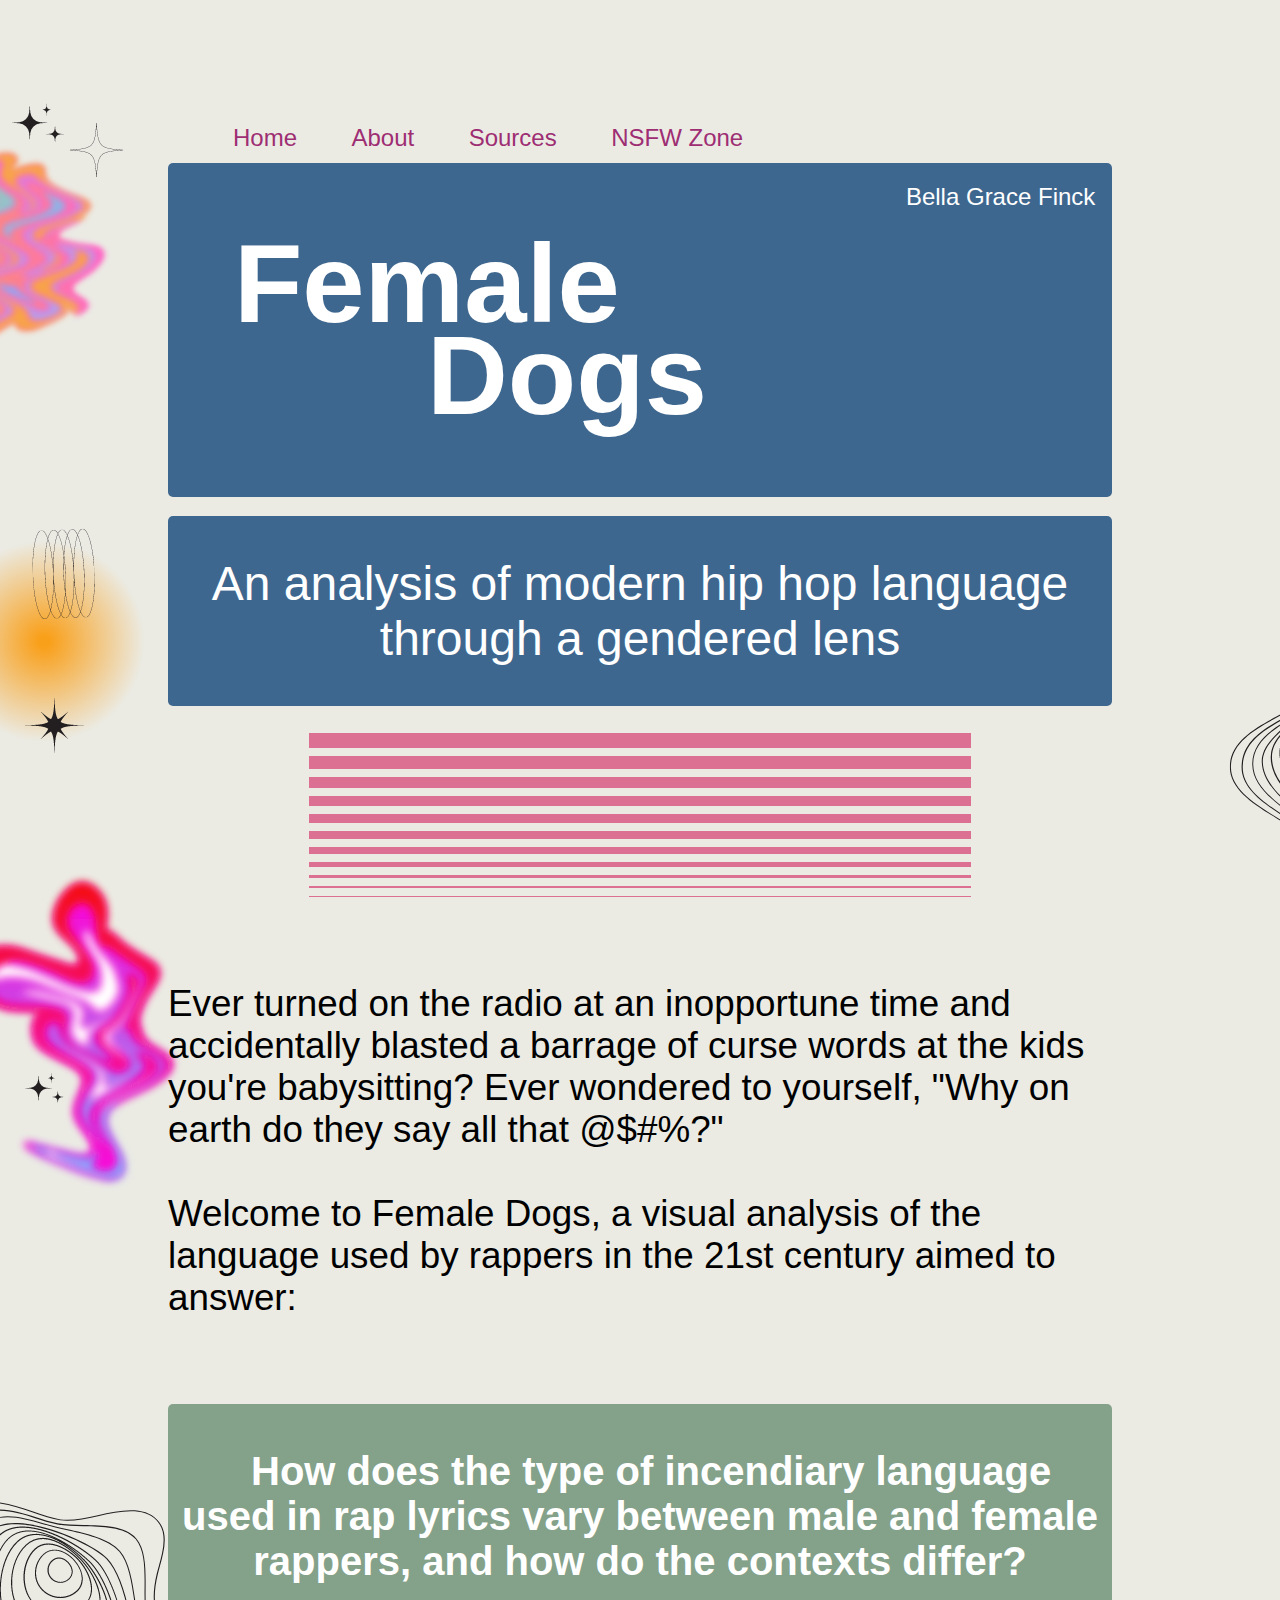
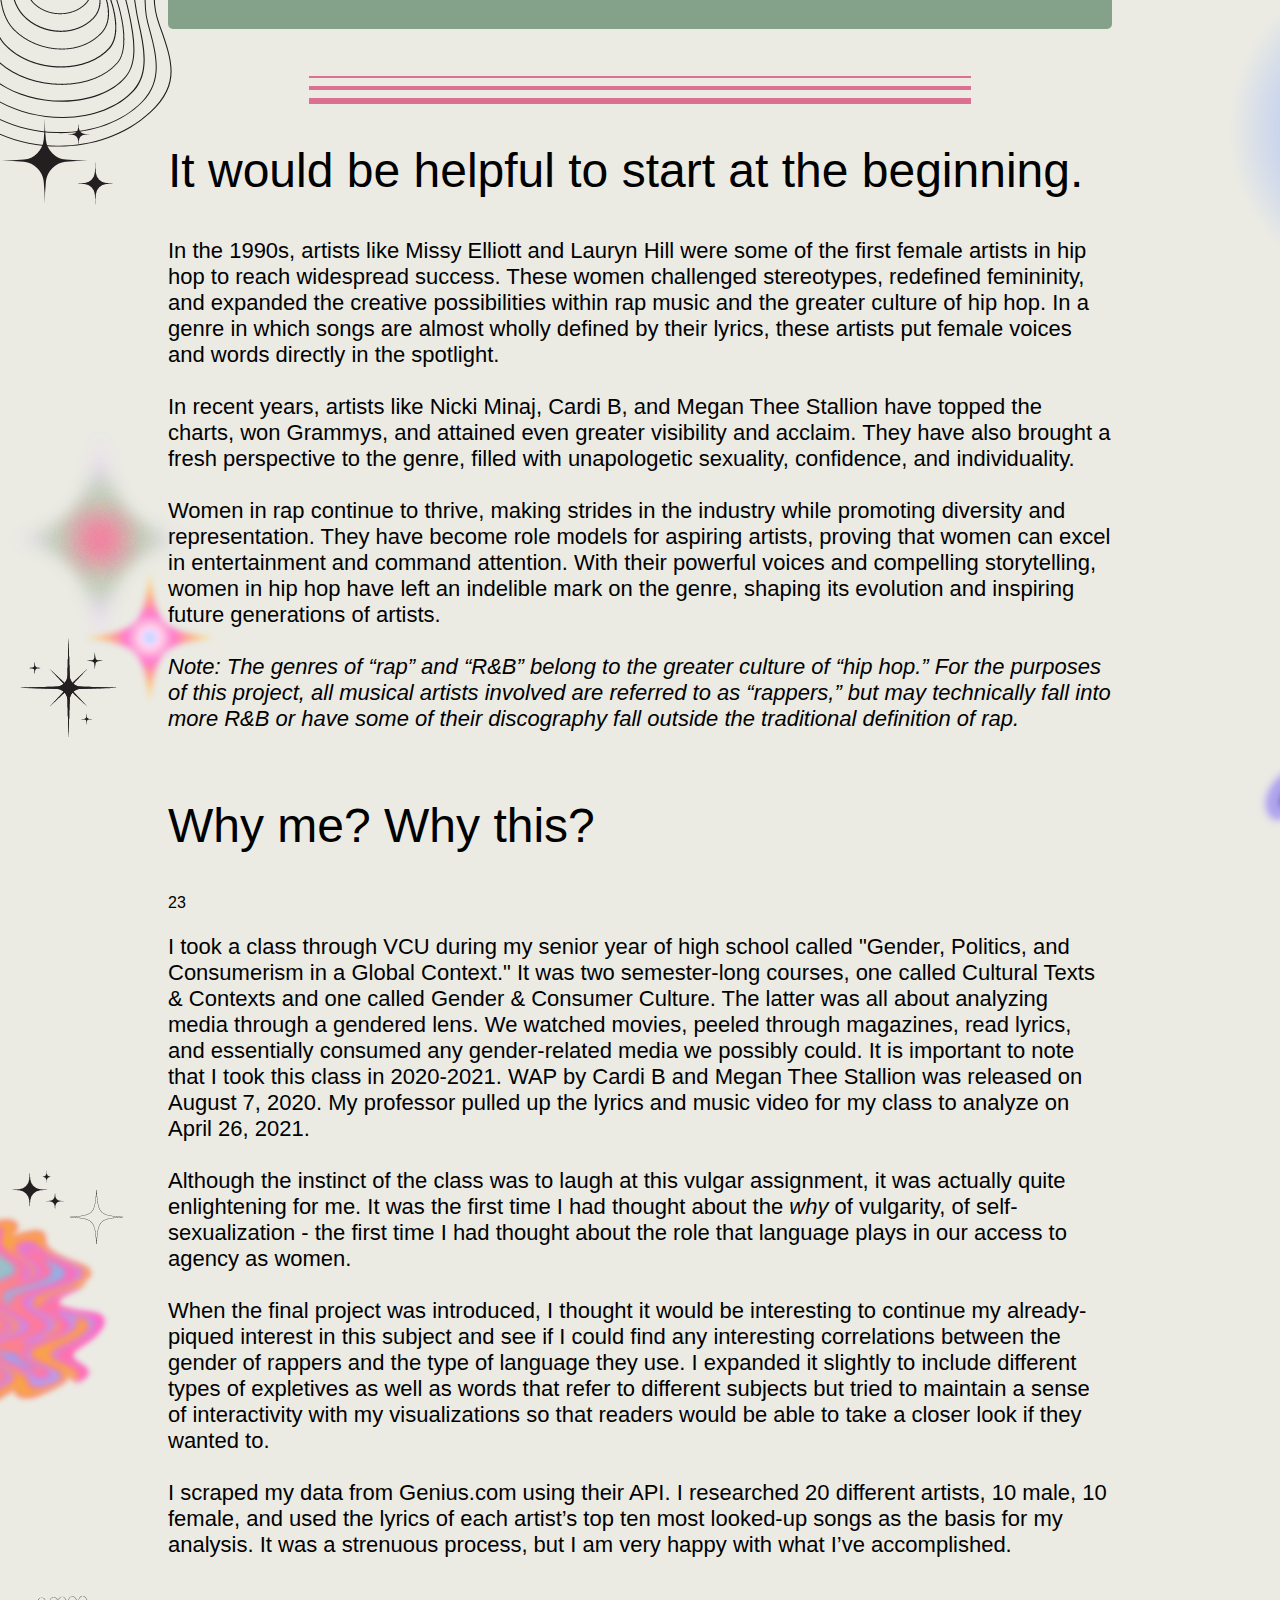
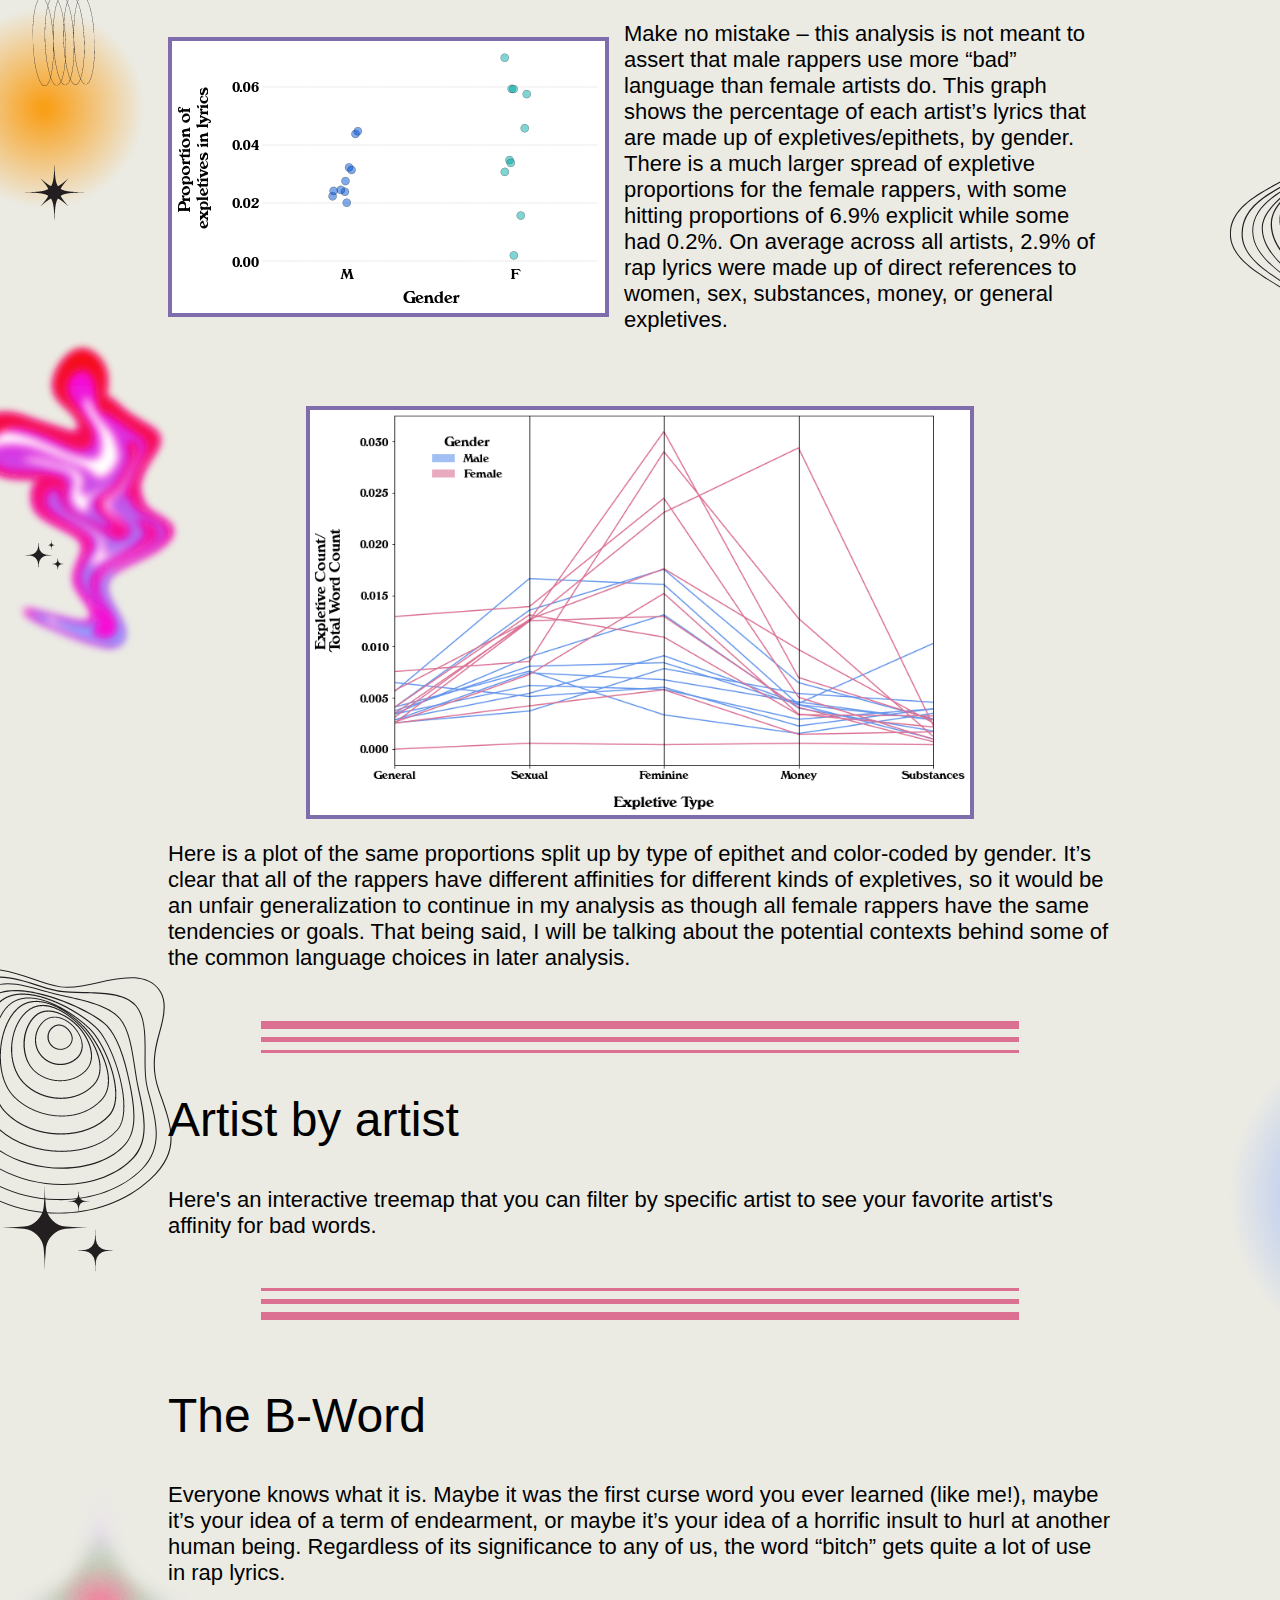
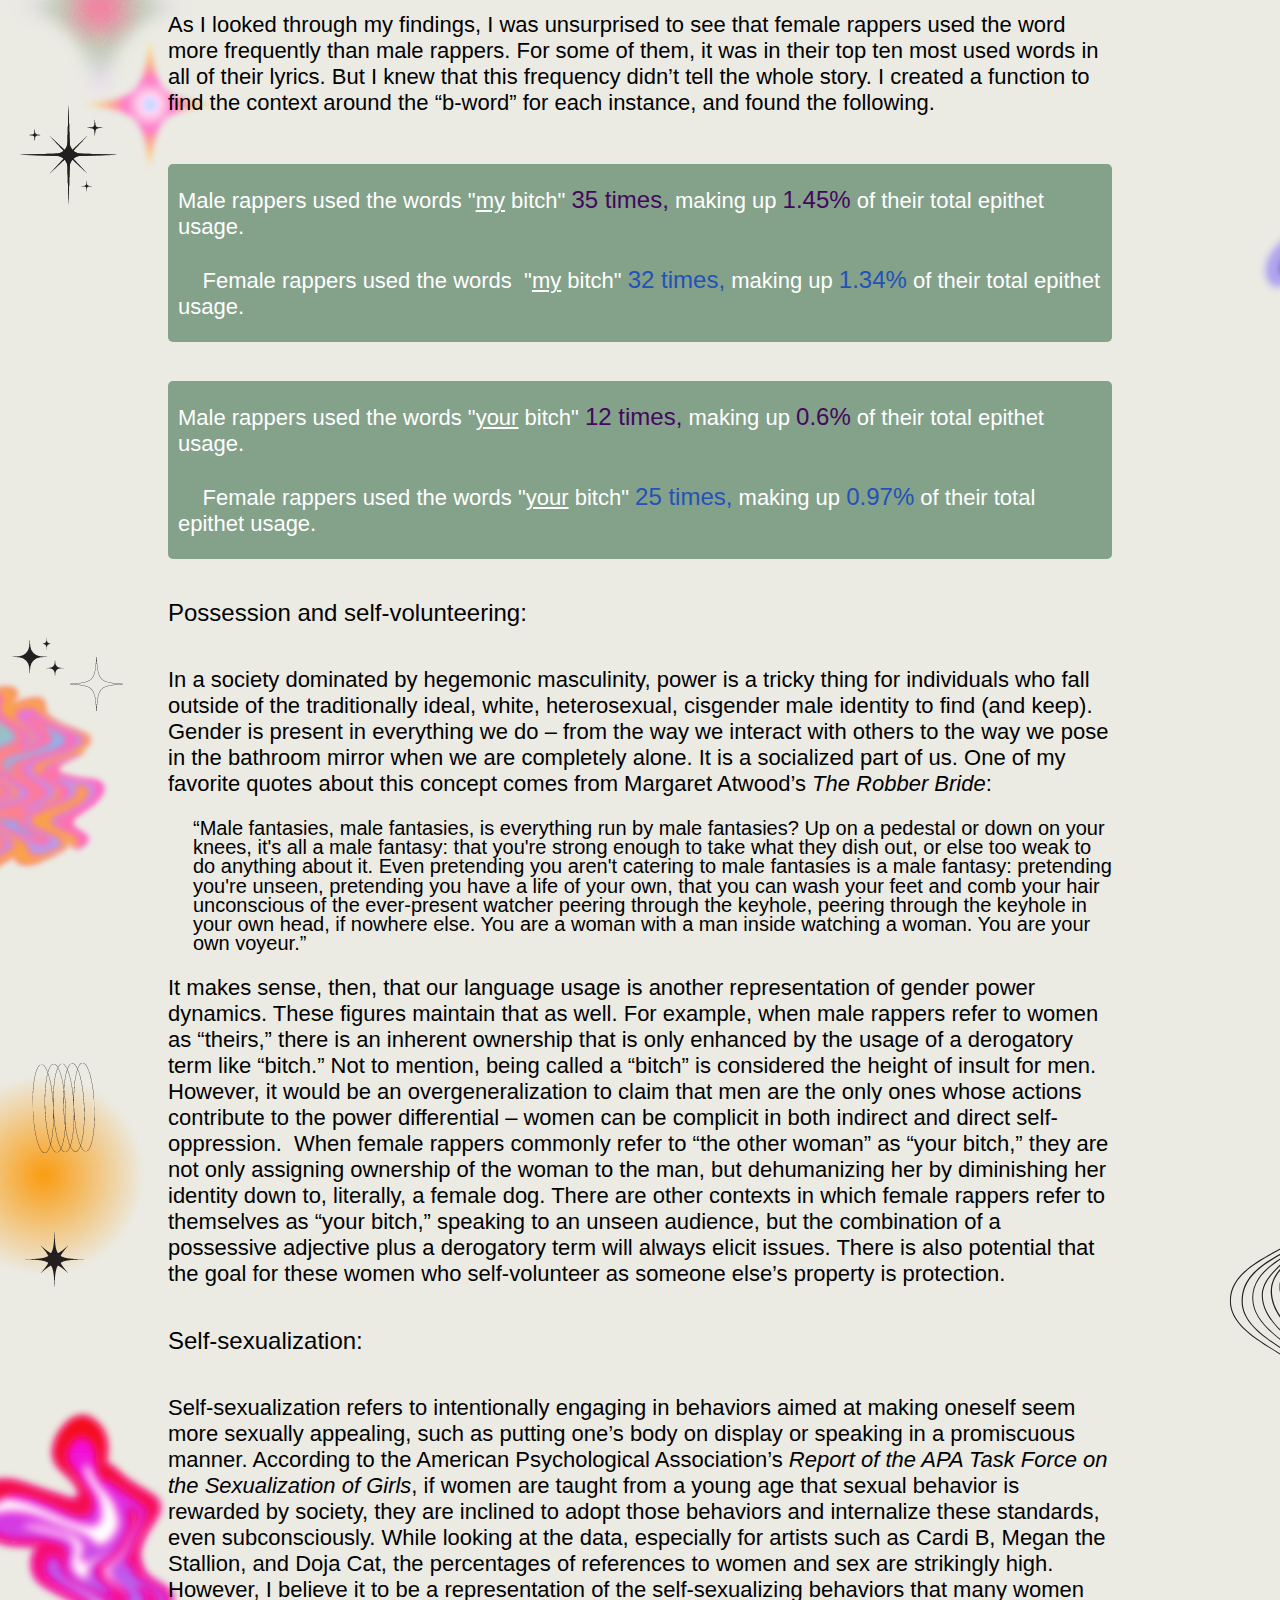
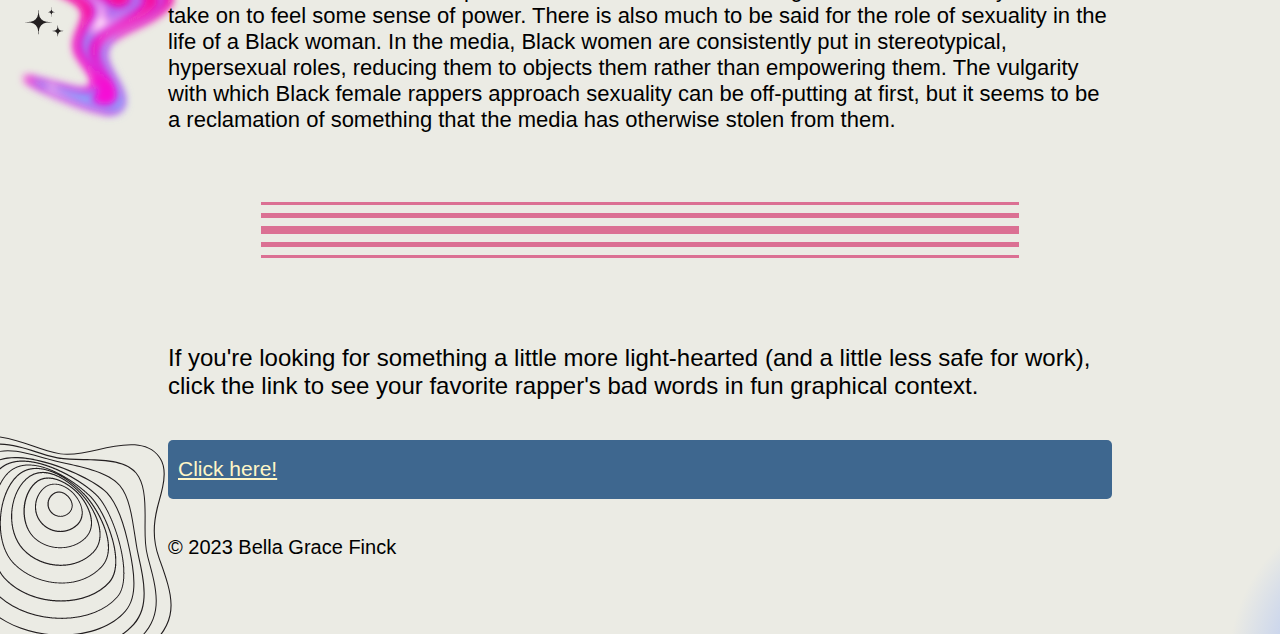
<file: female_dogs/index.html>
<!DOCTYPE html>
<html>

    <head>
        <title>Female Dogs</title>
        <link rel="stylesheet" href="css/final_style.css">
    </head>
	<body>
    <header>
      <nav>
      <ul>
      <li><a href="./index.html">Home</a></li>
      <li><a href="./about.html">About</a></li>
      <li><a href="./sources.html">Sources</a></li>
      <li><a href="./nsfw.html">NSFW Zone</a></li>
      </ul>
    </nav></header>
    
    <div class="title-box">
      <h1>Female 
        Dogs</h1>

      <h3> Bella Grace Finck </h3>
    </div>
<br>
    <div class="title-box">
      <h2>An analysis of modern hip hop language through a gendered lens</h2>
    </div>
	  <br>
	  <hr width = 70% size="15" color = PaleVioletRed noshade>
    <hr width = 70% size="13" color = PaleVioletRed noshade>
    <hr width = 70% size="11" color = PaleVioletRed noshade>
    <hr width = 70% size="10" color = PaleVioletRed noshade>
    <hr width = 70% size="9" color = PaleVioletRed noshade>
		<hr width = 70% size="8" color = PaleVioletRed noshade>
    <hr width = 70% size="7" color = PaleVioletRed noshade>
    <hr width = 70% size="5" color = PaleVioletRed noshade>
    <hr width = 70% size="3" color = PaleVioletRed noshade>
    <hr width = 70% size="2" color = PaleVioletRed noshade>
    <hr width = 70% size="1" color = PaleVioletRed noshade>
  <h6>Ever turned on the radio at an inopportune time and accidentally blasted a barrage of curse words at the kids you're babysitting? Ever wondered to yourself, "Why on earth do they say all that @$#%?" 
  
Welcome to Female Dogs, a visual analysis of the language used by rappers in the 21st century aimed to answer:</h6>
<div class = 'subtitle-box'><h7>
  How does the type of incendiary language used in rap lyrics vary between male and female rappers, and how do the contexts differ?

</h7></div>
<br>
<br>
<hr width = 70% size="2" color = PaleVioletRed noshade>
<hr width = 70% size="4" color = PaleVioletRed noshade>
<hr width = 70% size="6" color = PaleVioletRed noshade>
<h2>It would be helpful to start at the beginning.</h2>
<pre>In the 1990s, artists like Missy Elliott and Lauryn Hill were some of the first female artists in hip hop to reach widespread success. These women challenged stereotypes, redefined femininity, and expanded the creative possibilities within rap music and the greater culture of hip hop. In a genre in which songs are almost wholly defined by their lyrics, these artists put female voices and words directly in the spotlight.
  
In recent years, artists like Nicki Minaj, Cardi B, and Megan Thee Stallion have topped the charts, won Grammys, and attained even greater visibility and acclaim. They have also brought a fresh perspective to the genre, filled with unapologetic sexuality, confidence, and individuality.
  
Women in rap continue to thrive, making strides in the industry while promoting diversity and representation. They have become role models for aspiring artists, proving that women can excel in entertainment and command attention. With their powerful voices and compelling storytelling, women in hip hop have left an indelible mark on the genre, shaping its evolution and inspiring future generations of artists.
  
<i>Note: The genres of “rap” and “R&B” belong to the greater culture of “hip hop.” For the purposes of this project, all musical artists involved are referred to as “rappers,” but may technically fall into more R&B or have some of their discography fall outside the traditional definition of rap.</i>
  </pre>
<h2>Why me? Why this?</h2>23
<pre>I took a class through VCU during my senior year of high school called "Gender, Politics, and Consumerism in a Global Context." It was two semester-long courses, one called Cultural Texts & Contexts and one called Gender & Consumer Culture. The latter was all about analyzing media through a gendered lens. We watched movies, peeled through magazines, read lyrics, and essentially consumed any gender-related media we possibly could. It is important to note that I took this class in 2020-2021. WAP by Cardi B and Megan Thee Stallion was released on August 7, 2020. My professor pulled up the lyrics and music video for my class to analyze on April 26, 2021. 

Although the instinct of the class was to laugh at this vulgar assignment, it was actually quite enlightening for me. It was the first time I had thought about the <i>why</i> of vulgarity, of self-sexualization - the first time I had thought about the role that language plays in our access to agency as women. 
  
When the final project was introduced, I thought it would be interesting to continue my already-piqued interest in this subject and see if I could find any interesting correlations between the gender of rappers and the type of language they use. I expanded it slightly to include different types of expletives as well as words that refer to different subjects but tried to maintain a sense of interactivity with my visualizations so that readers would be able to take a closer look if they wanted to.

I scraped my data from Genius.com using their API. I researched 20 different artists, 10 male, 10 female, and used the lyrics of each artist’s top ten most looked-up songs as the basis for my analysis. It was a strenuous process, but I am very happy with what I’ve accomplished. 
  </pre>

<div class = "container">
  <img src="general.png" alt="General Expletive Usage" class = "image">
  <pre class = "text">Make no mistake – this analysis is not meant to assert that male rappers use more “bad” language than female artists do. This graph shows the percentage of each artist’s lyrics that are made up of expletives/epithets, by gender. There is a much larger spread of expletive proportions for the female rappers, with some hitting proportions of 6.9% explicit while some had 0.2%. On average across all artists, 2.9% of rap lyrics were made up of direct references to women, sex, substances, money, or general expletives. </pre>
</div>
<br>
<br>
<br>
<img src = "proportionpcp.png" alt = "Specific Expletive Parallel Coordinates" class = "center">
<pre>Here is a plot of the same proportions split up by type of epithet and color-coded by gender. It’s clear that all of the rappers have different affinities for different kinds of expletives, so it would be an unfair generalization to continue in my analysis as though all female rappers have the same tendencies or goals. That being said, I will be talking about the potential contexts behind some of the common language choices in later analysis.</pre>

<br>
<hr width = 80% size="8" color = PaleVioletRed noshade>
<hr width = 80% size="5" color = PaleVioletRed noshade>
<hr width = 80% size="3" color = PaleVioletRed noshade>


<h2>Artist by artist</h2>
<pre>Here's an interactive treemap that you can filter by specific artist to see your favorite artist's affinity for bad words.</pre>
<div class='tableauPlaceholder' id='viz1684102879907' style='position: relative'><noscript><a href='#'><img alt='Dashboard 1 ' src='https:&#47;&#47;public.tableau.com&#47;static&#47;images&#47;Ex&#47;ExpletiveProportion&#47;Dashboard1&#47;1_rss.png' style='border: none' /></a></noscript><object class='tableauViz'  style='display:none;'><param name='host_url' value='https%3A%2F%2Fpublic.tableau.com%2F' /> <param name='embed_code_version' value='3' /> <param name='site_root' value='' /><param name='name' value='ExpletiveProportion&#47;Dashboard1' /><param name='tabs' value='no' /><param name='toolbar' value='yes' /><param name='static_image' value='https:&#47;&#47;public.tableau.com&#47;static&#47;images&#47;Ex&#47;ExpletiveProportion&#47;Dashboard1&#47;1.png' /> <param name='animate_transition' value='yes' /><param name='display_static_image' value='yes' /><param name='display_spinner' value='yes' /><param name='display_overlay' value='yes' /><param name='display_count' value='yes' /><param name='language' value='en-US' /></object></div>                <script type='text/javascript'>                    var divElement = document.getElementById('viz1684102879907');                    var vizElement = divElement.getElementsByTagName('object')[0];                    if ( divElement.offsetWidth > 800 ) { vizElement.style.width='1000px';vizElement.style.height='827px';} else if ( divElement.offsetWidth > 500 ) { vizElement.style.width='1000px';vizElement.style.height='827px';} else { vizElement.style.width='100%';vizElement.style.height='727px';}                     var scriptElement = document.createElement('script');                    scriptElement.src = 'https://public.tableau.com/javascripts/api/viz_v1.js';                    vizElement.parentNode.insertBefore(scriptElement, vizElement);                </script><br>
<hr width = 80% size="3" color = PaleVioletRed noshade>
<hr width = 80% size="5" color = PaleVioletRed noshade>
<hr width = 80% size="8" color = PaleVioletRed noshade>
<br>
<h2>The B-Word</h2>
<pre>Everyone knows what it is. Maybe it was the first curse word you ever learned (like me!), maybe it’s your idea of a term of endearment, or maybe it’s your idea of a horrific insult to hurl at another human being. Regardless of its significance to any of us, the word “bitch” gets quite a lot of use in rap lyrics. 

As I looked through my findings, I was unsurprised to see that female rappers used the word more frequently than male rappers. For some of them, it was in their top ten most used words in all of their lyrics. But I knew that this frequency didn’t tell the whole story. I created a function to find the context around the “b-word” for each instance, and found the following. 
  </pre>

<div class = "subtitle-box"> 
  <pre>Male rappers used the words "<u>my</u> bitch" <span class = "big1">35 times,</span> making up <span class = "big1">1.45%</span> of their total epithet usage.

    Female rappers used the words  "<u>my</u> bitch" <span class = "big2">32 times,</span> making up <span class = "big2">1.34%</span> of their total epithet usage.</pre>
</div>
<br>
<br>
<div class = "subtitle-box"> 
  <pre>Male rappers used the words "<u>your</u> bitch" <span class = "big1">12 times,</span> making up <span class = "big1">0.6%</span> of their total epithet usage.

    Female rappers used the words "<u>your</u> bitch" <span class = "big2">25 times,</span> making up <span class = "big2">0.97%</span> of their total epithet usage.</pre>
</div>
<h5>Possession and self-volunteering:</h5>
<pre>In a society dominated by hegemonic masculinity, power is a tricky thing for individuals who fall outside of the traditionally ideal, white, heterosexual, cisgender male identity to find (and keep). Gender is present in everything we do – from the way we interact with others to the way we pose in the bathroom mirror when we are completely alone. It is a socialized part of us. One of my favorite quotes about this concept comes from Margaret Atwood’s <i>The Robber Bride</i>:</pre>
<p style="margin-left: 25px;">“Male fantasies, male fantasies, is everything run by male fantasies? Up on a pedestal or down on your knees, it's all a male fantasy: that you're strong enough to take what they dish out, or else too weak to do anything about it. Even pretending you aren't catering to male fantasies is a male fantasy: pretending you're unseen, pretending you have a life of your own, that you can wash your feet and comb your hair unconscious of the ever-present watcher peering through the keyhole, peering through the keyhole in your own head, if nowhere else. You are a woman with a man inside watching a woman. You are your own voyeur.”</p>
<pre>It makes sense, then, that our language usage is another representation of gender power dynamics. These figures maintain that as well. For example, when male rappers refer to women as “theirs,” there is an inherent ownership that is only enhanced by the usage of a derogatory term like “bitch.” Not to mention, being called a “bitch” is considered the height of insult for men. However, it would be an overgeneralization to claim that men are the only ones whose actions contribute to the power differential – women can be complicit in both indirect and direct self-oppression.  When female rappers commonly refer to “the other woman” as “your bitch,” they are not only assigning ownership of the woman to the man, but dehumanizing her by diminishing her identity down to, literally, a female dog. There are other contexts in which female rappers refer to themselves as “your bitch,” speaking to an unseen audience, but the combination of a possessive adjective plus a derogatory term will always elicit issues. There is also potential that the goal for these women who self-volunteer as someone else’s property is protection.</pre>
<h5>Self-sexualization:</h5>
<pre>Self-sexualization refers to intentionally engaging in behaviors aimed at making oneself seem more sexually appealing, such as putting one’s body on display or speaking in a promiscuous manner. According to the American Psychological Association’s <i>Report of the APA Task Force on the Sexualization of Girls</i>, if women are taught from a young age that sexual behavior is rewarded by society, they are inclined to adopt those behaviors and internalize these standards, even subconsciously. While looking at the data, especially for artists such as Cardi B, Megan the Stallion, and Doja Cat, the percentages of references to women and sex are strikingly high. However, I believe it to be a representation of the self-sexualizing behaviors that many women take on to feel some sense of power. There is also much to be said for the role of sexuality in the life of a Black woman. In the media, Black women are consistently put in stereotypical, hypersexual roles, reducing them to objects them rather than empowering them. The vulgarity with which Black female rappers approach sexuality can be off-putting at first, but it seems to be a reclamation of something that the media has otherwise stolen from them. </pre>
<br>
<br>
<hr width = 80% size="3" color = PaleVioletRed noshade>
<hr width = 80% size="5" color = PaleVioletRed noshade>
<hr width = 80% size="8" color = PaleVioletRed noshade>
<hr width = 80% size="5" color = PaleVioletRed noshade>
<hr width = 80% size="3" color = PaleVioletRed noshade>
<br>
<br>
<h5>If you're looking for something a little more light-hearted (and a little less safe for work), click the link to see your favorite rapper's bad words in fun graphical context.</h5>
<div class = "title-box"><a href = "nsfw.html"><h3>Click here!</h3></a></div>
<br>
<br>
<p>© 2023 Bella Grace Finck </p>
<br>
<br>
<br>

</body>
</html>
</file>
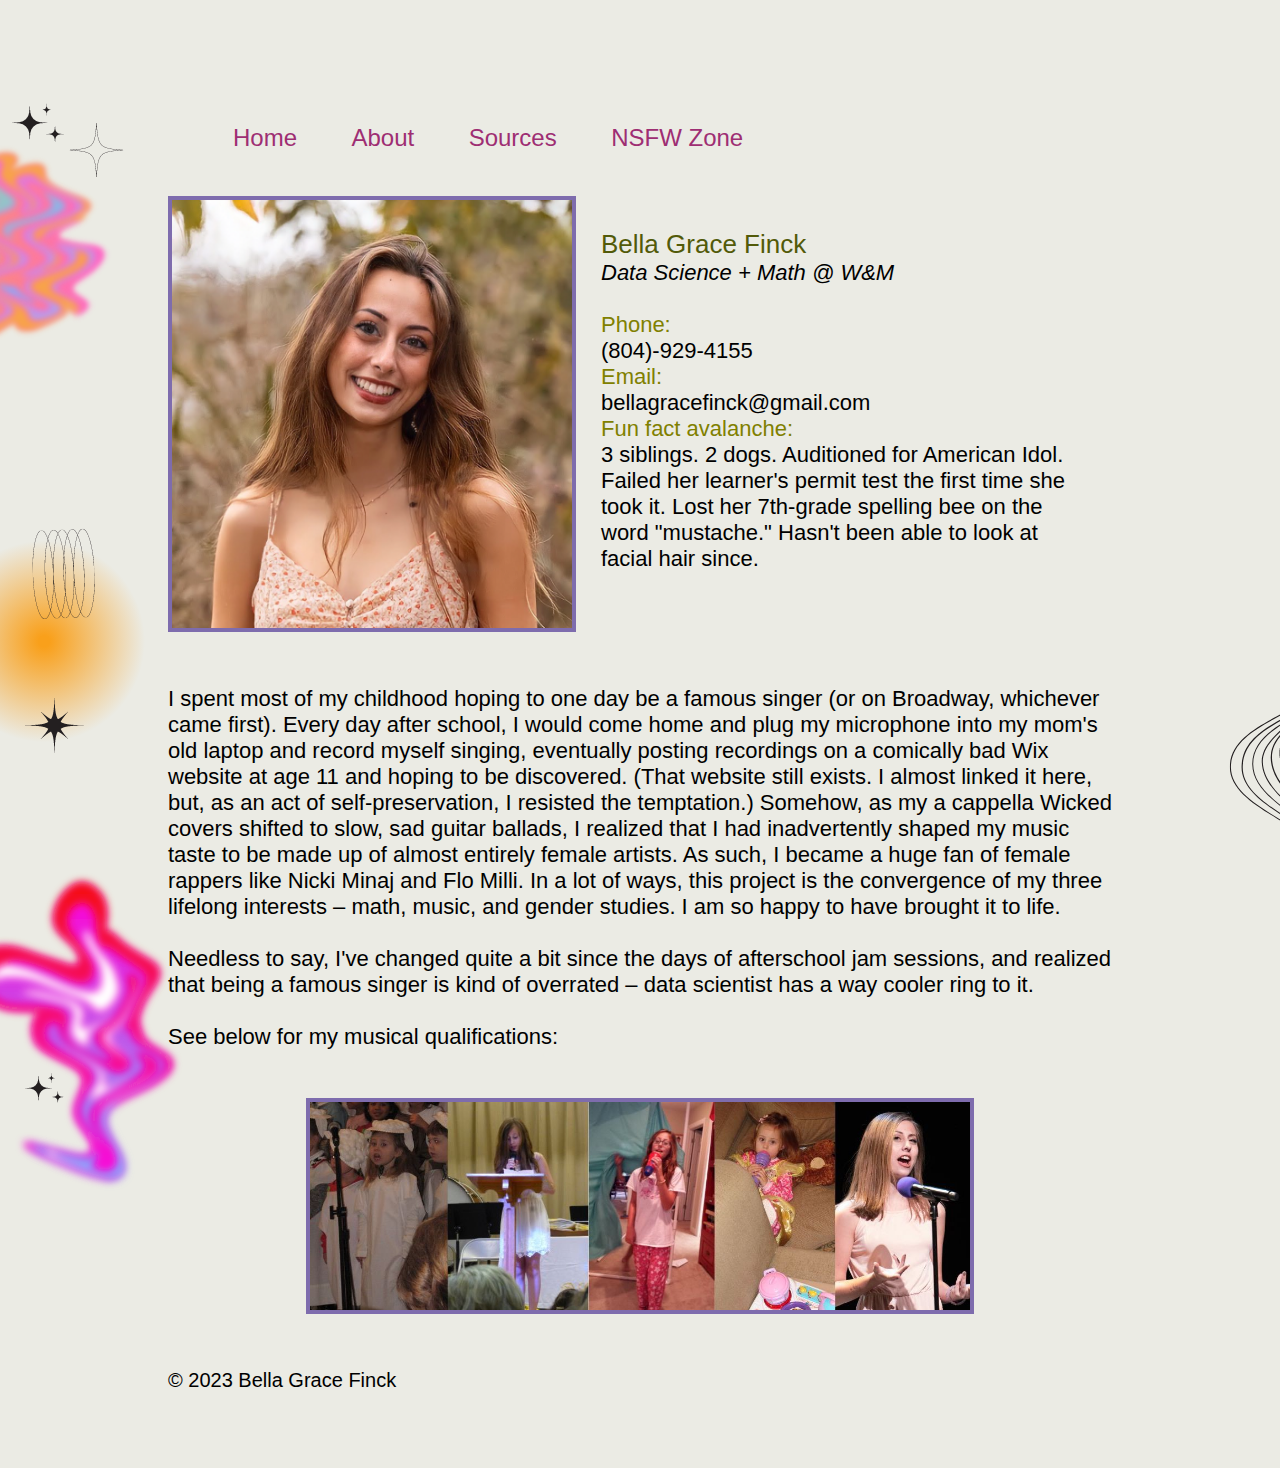
<file: about.html>
<!DOCTYPE html>
<html>

    <head>
        <title>About</title>
        <link rel="stylesheet" href="css/final_style.css">
    </head>
<body>
    <header>
        <nav>
        <ul>
        <li><a href="./index.html">Home</a></li>
        <li><a href="./about.html">About</a></li>
        <li><a href="./sources.html">Sources</a></li>
        <li><a href="./nsfw.html">NSFW Zone</a></li>
        </ul>
      </nav></header>
<br>

      <div class = "container">
        <img src="headshot.png" alt="Headshot"
        width="400" 
        height = auto>
        <div class = "subcontainer">
        <pre>
<span class = 'name'>Bella Grace Finck</span>
<i>Data Science + Math @ W&M</i>

<span class = 'description'>Phone:</span>  
(804)-929-4155
<span class = 'description'>Email: </span> 
bellagracefinck@gmail.com
<span class = 'description'>Fun fact avalanche:</span>
3 siblings. 2 dogs. Auditioned for American Idol. Failed her learner's permit test the first time she took it. Lost her 7th-grade spelling bee on the word "mustache." Hasn't been able to look at facial hair since.
            </pre></div>
      </div>
<br>
<pre>I spent most of my childhood hoping to one day be a famous singer (or on Broadway, whichever came first). Every day after school, I would come home and plug my microphone into my mom's old laptop and record myself singing, eventually posting recordings on a comically bad Wix website at age 11 and hoping to be discovered. (That website still exists. I almost linked it here, but, as an act of self-preservation, I resisted the temptation.) Somehow, as my a cappella Wicked covers shifted to slow, sad guitar ballads, I realized that I had inadvertently shaped my music taste to be made up of almost entirely female artists. As such, I became a huge fan of female rappers like Nicki Minaj and Flo Milli. In a lot of ways, this project is the convergence of my three lifelong interests – math, music, and gender studies. I am so happy to have brought it to life. 

Needless to say, I've changed quite a bit since the days of afterschool jam sessions, and realized that being a famous singer is kind of overrated – data scientist has a way cooler ring to it. 

See below for my musical qualifications:
        
</pre>

<img src = 'singing.jpg' width = 1000px class = 'center'>
<br>
      <br>
      <br>
      <p>© 2023 Bella Grace Finck </p>
      <br>
      <br>
      <br>
</body>
</file>
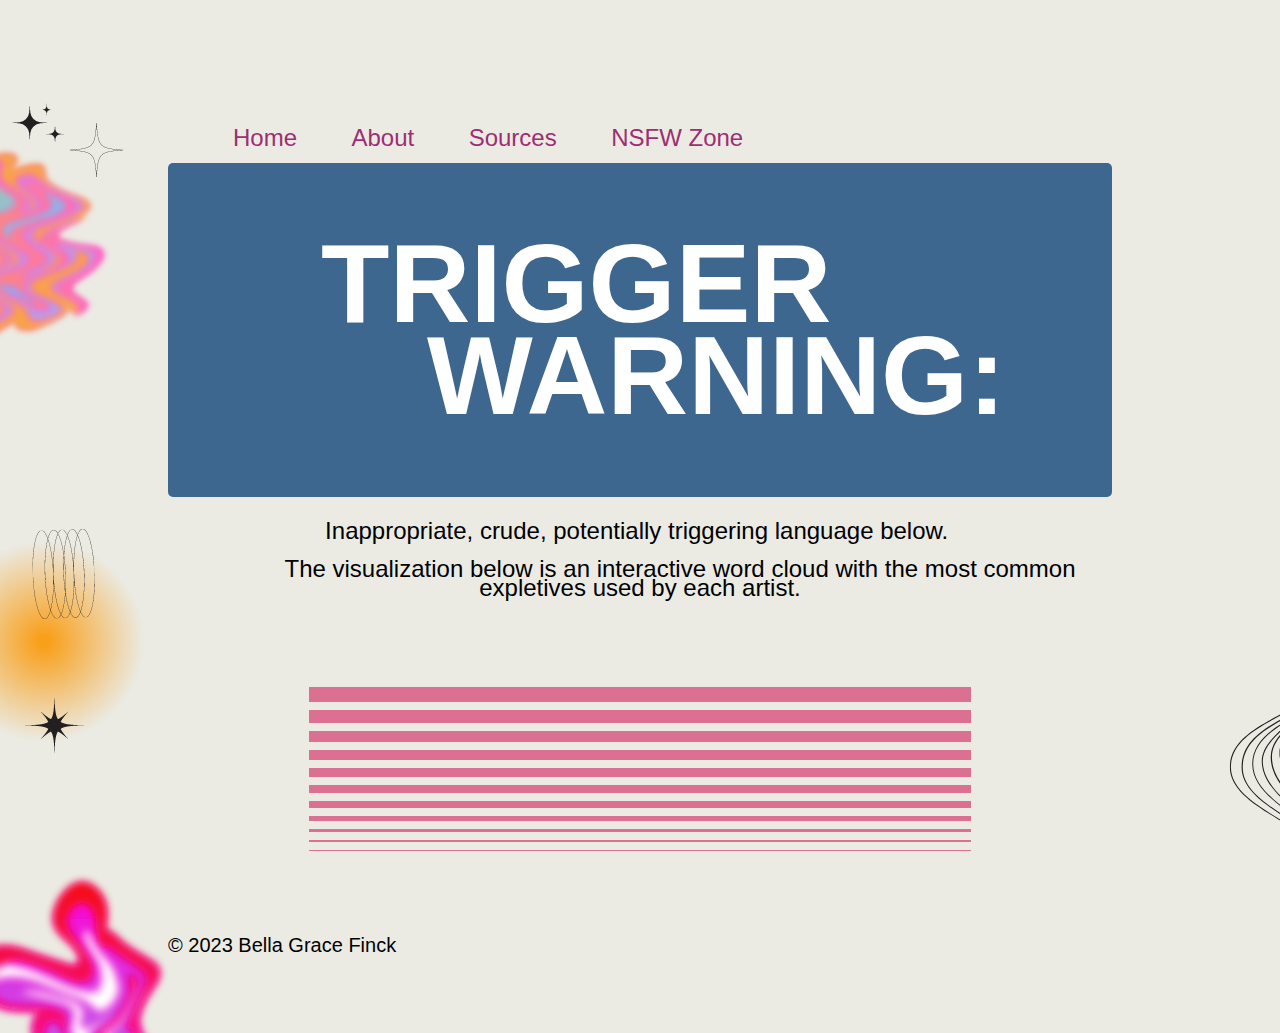
<file: nsfw.html>
<!DOCTYPE html>
<html>

    <head>
        <title>NSFW Zone</title>
        <link rel="stylesheet" href="css/final_style.css">
    </head>
	<body>
        <header>
            <nav>
            <ul>
            <li><a href="./index.html">Home</a></li>
            <li><a href="./about.html">About</a></li>
            <li><a href="./sources.html">Sources</a></li>
            <li><a href="./nsfw.html">NSFW Zone</a></li>
            </ul>
          </nav></header>
        <div class="title-box">
        <h1>TRIGGER 
        WARNING:</h1></div>
        <h3>Inappropriate, crude, potentially triggering language below. 

            The visualization below is an interactive word cloud with the most common expletives used by each artist.</h3>
        <br>
        <br>
        <br>
        <hr width = 70% size="15" color = PaleVioletRed noshade>
        <hr width = 70% size="13" color = PaleVioletRed noshade>
        <hr width = 70% size="11" color = PaleVioletRed noshade>
        <hr width = 70% size="10" color = PaleVioletRed noshade>
        <hr width = 70% size="9" color = PaleVioletRed noshade>
		<hr width = 70% size="8" color = PaleVioletRed noshade>
        <hr width = 70% size="7" color = PaleVioletRed noshade>
        <hr width = 70% size="5" color = PaleVioletRed noshade>
        <hr width = 70% size="3" color = PaleVioletRed noshade>
        <hr width = 70% size="2" color = PaleVioletRed noshade>
        <hr width = 70% size="1" color = PaleVioletRed noshade>
        <br>
        <br>
        
        <div class='tableauPlaceholder' id='viz1684121407915' style='position: relative'><noscript><a href='#'><img alt='NSFW Zone ' src='https:&#47;&#47;public.tableau.com&#47;static&#47;images&#47;NS&#47;NSFWZone&#47;NSFWZone&#47;1_rss.png' style='border: none' /></a></noscript><object class='tableauViz'  style='display:none;'><param name='host_url' value='https%3A%2F%2Fpublic.tableau.com%2F' /> <param name='embed_code_version' value='3' /> <param name='site_root' value='' /><param name='name' value='NSFWZone&#47;NSFWZone' /><param name='tabs' value='no' /><param name='toolbar' value='yes' /><param name='static_image' value='https:&#47;&#47;public.tableau.com&#47;static&#47;images&#47;NS&#47;NSFWZone&#47;NSFWZone&#47;1.png' /> <param name='animate_transition' value='yes' /><param name='display_static_image' value='yes' /><param name='display_spinner' value='yes' /><param name='display_overlay' value='yes' /><param name='display_count' value='yes' /><param name='language' value='en-US' /><param name='filter' value='publish=yes' /></object></div>                <script type='text/javascript'>                    var divElement = document.getElementById('viz1684121407915');                    var vizElement = divElement.getElementsByTagName('object')[0];                    if ( divElement.offsetWidth > 800 ) { vizElement.style.width='100%';vizElement.style.height=(divElement.offsetWidth*0.75)+'px';} else if ( divElement.offsetWidth > 500 ) { vizElement.style.width='100%';vizElement.style.height=(divElement.offsetWidth*0.75)+'px';} else { vizElement.style.width='100%';vizElement.style.height='727px';}                     var scriptElement = document.createElement('script');                    scriptElement.src = 'https://public.tableau.com/javascripts/api/viz_v1.js';                    vizElement.parentNode.insertBefore(scriptElement, vizElement);                </script> 
        <br>
        <br>
        <p>© 2023 Bella Grace Finck </p>
        <br>
        <br>
        <br>
    
    </body>
</file>
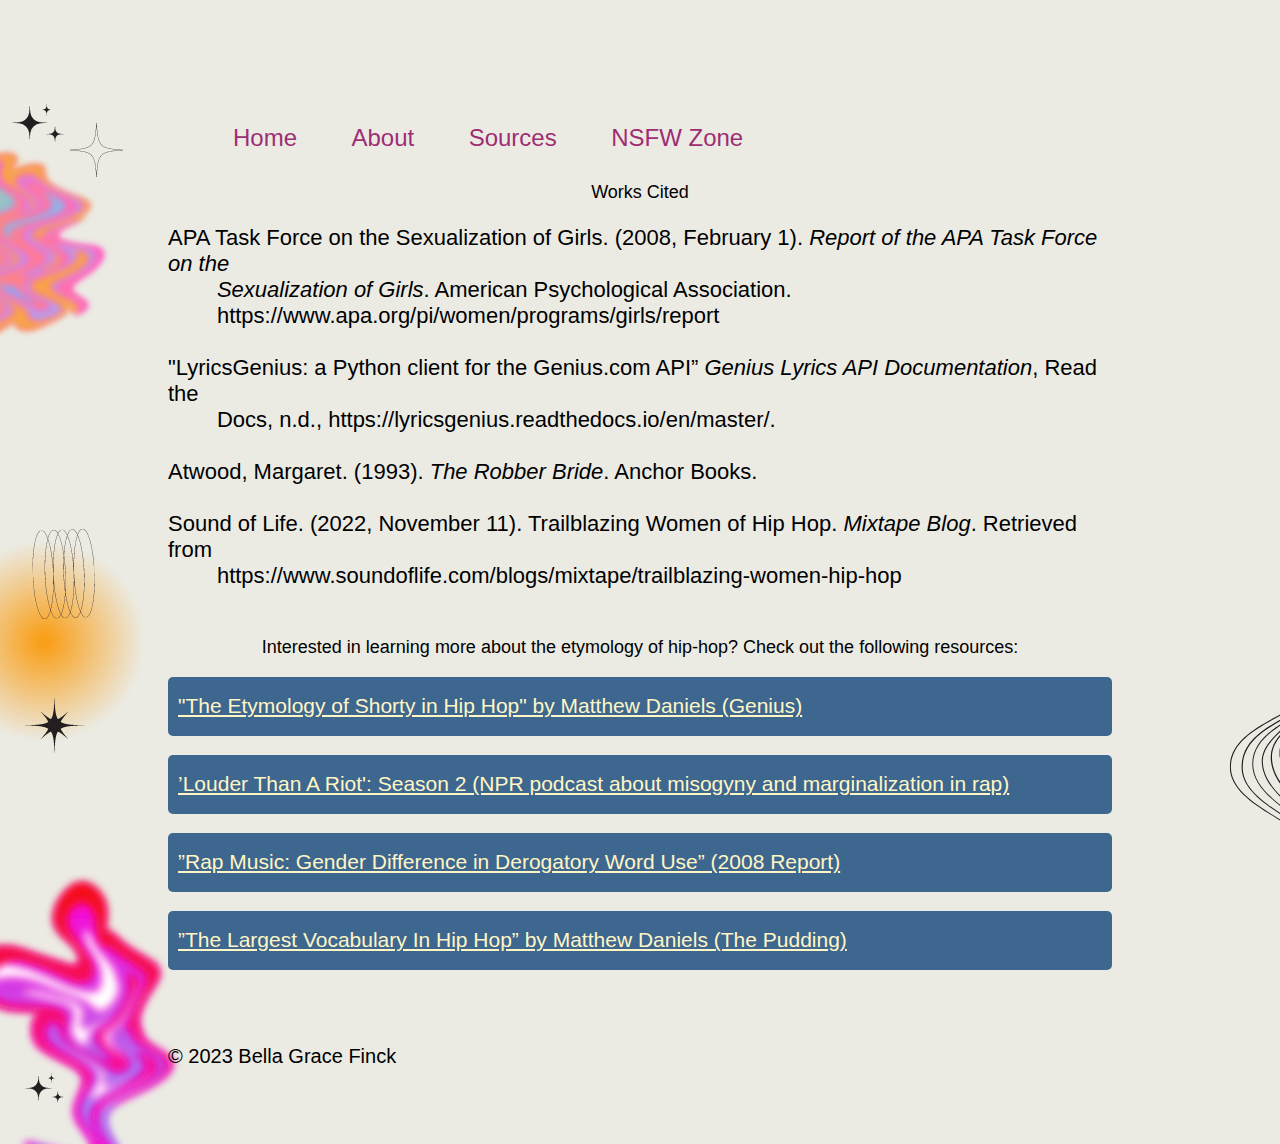
<file: sources.html>
<!DOCTYPE html>
<html>

    <head>
        <title>Sources</title>
        <link rel="stylesheet" href="css/final_style.css">
    </head>
	<body>
        <header>
            <nav>
            <ul>
            <li><a href="./index.html">Home</a></li>
            <li><a href="./about.html">About</a></li>
            <li><a href="./sources.html">Sources</a></li>
            <li><a href="./nsfw.html">NSFW Zone</a></li>
            </ul>
          </nav></header>
<br>
<div class = 'subtitle2'>Works Cited</div>
<pre>
APA Task Force on the Sexualization of Girls. (2008, February 1). <i>Report of the APA Task Force on the
        Sexualization of Girls</i>. American Psychological Association. 
        https://www.apa.org/pi/women/programs/girls/report

"LyricsGenius: a Python client for the Genius.com API” <i>Genius Lyrics API Documentation</i>, Read the 
        Docs, n.d., https://lyricsgenius.readthedocs.io/en/master/.

Atwood, Margaret. (1993). <i>The Robber Bride</i>. Anchor Books.

Sound of Life. (2022, November 11). Trailblazing Women of Hip Hop. <i>Mixtape Blog</i>. Retrieved from 
        https://www.soundoflife.com/blogs/mixtape/trailblazing-women-hip-hop

</pre>

<div class = 'subtitle2'>Interested in learning more about the etymology of hip-hop? Check out the following resources:</div>
<br>
<div class = "title-box"><a href = "https://genius.com/Matthew-daniels-the-etymology-of-shorty-in-hip-hop-annotated"><h3>"The Etymology of Shorty in Hip Hop" by Matthew Daniels (Genius)</h3></a></div>        
<br>
<div class = "title-box" color = red><a href = "https://www.wbur.org/hereandnow/2023/03/30/louder-than-a-riot-hip-hop"><h3>’Louder Than A Riot': Season 2 (NPR podcast about misogyny and marginalization in rap)</h3></a></div>
<br>
<div class = "title-box"><a href = "https://digitalcommons.odu.edu/cgi/viewcontent.cgi?article=1019&context=sociology_criminaljustice_fac_pubs"><h3>”Rap Music: Gender Difference in Derogatory Word Use” (2008 Report)</h3></a></div>
<br>
<div class = "title-box"><a href = "https://pudding.cool/projects/vocabulary/index.html"><h3>”The Largest Vocabulary In Hip Hop” by Matthew Daniels (The Pudding)</h3></a></div>
        <br>
        <br>
        <br>
        <br>
        <p>© 2023 Bella Grace Finck </p>
        <br>
        <br>
        <br>
    </body>
</file>
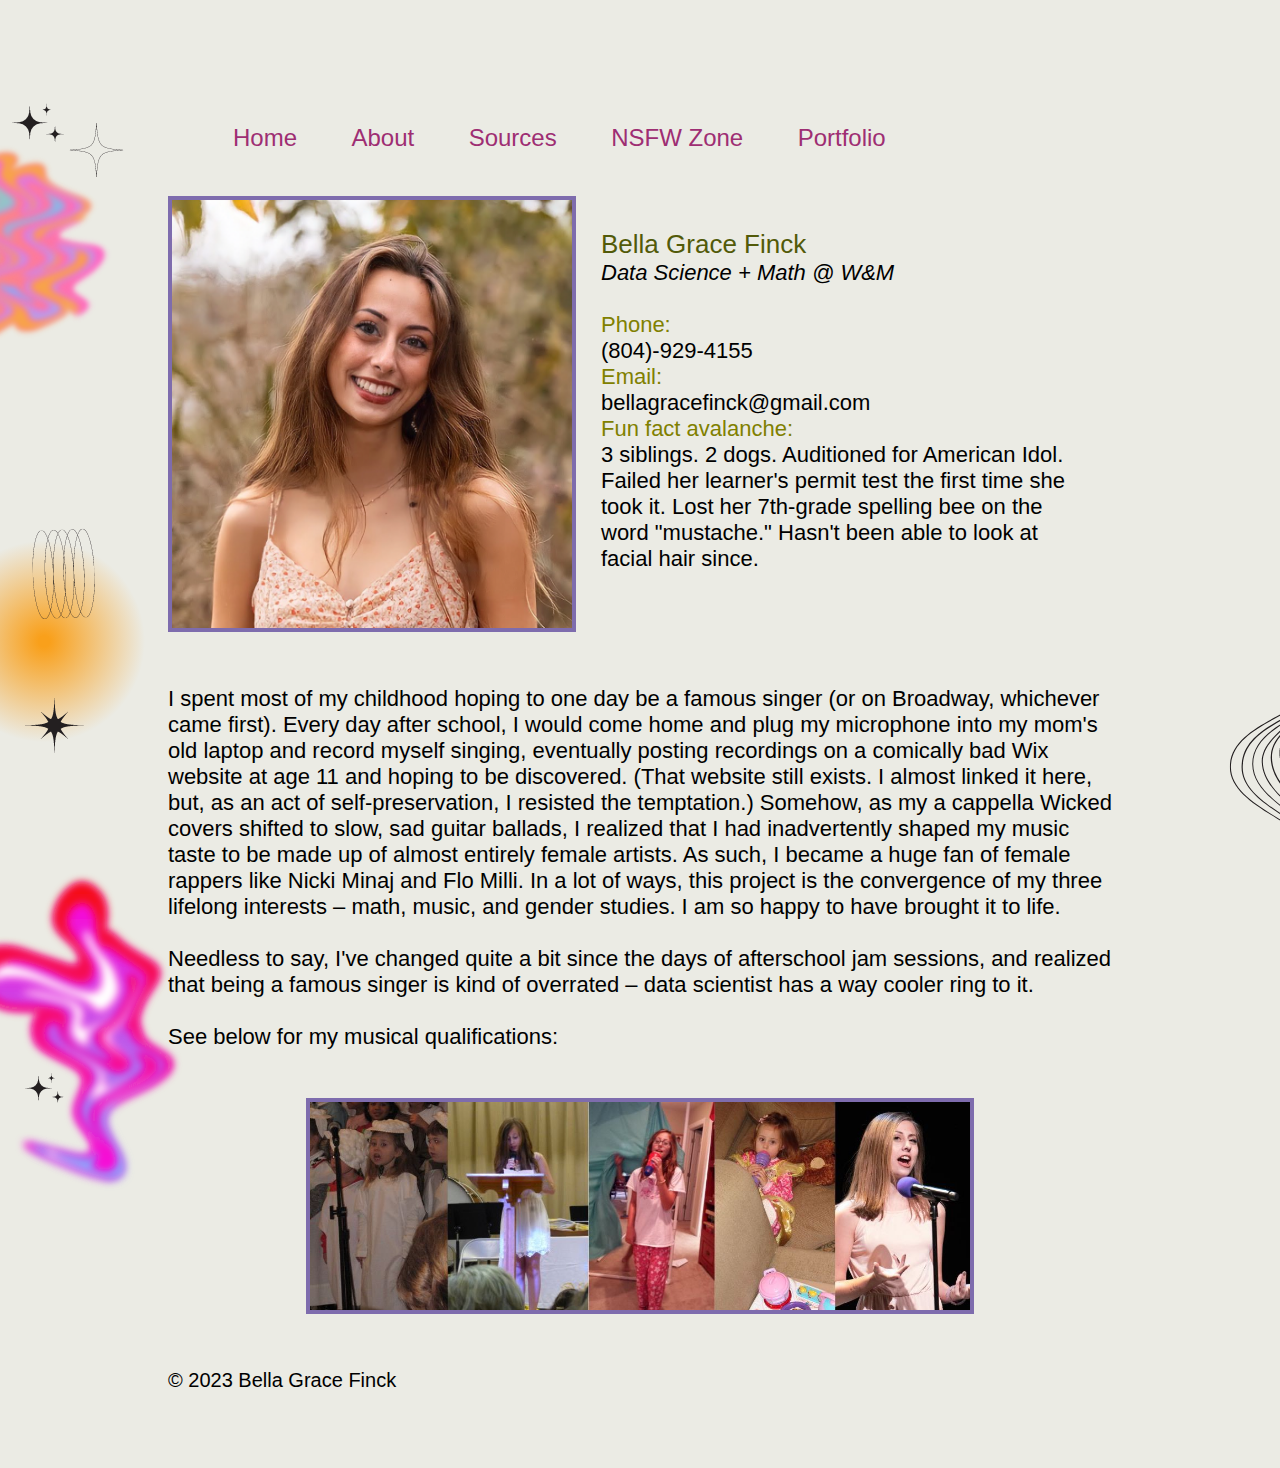
<file: female_dogs/about.html>
<!DOCTYPE html>
<html>

    <head>
        <title>About</title>
        <link rel="stylesheet" href="css/final_style.css">
    </head>
<body>
    <header>
        <nav>
        <ul>
            <li><a href="./fdindex.html">Home</a></li>
            <li><a href="./about.html">About</a></li>
            <li><a href="./sources.html">Sources</a></li>
            <li><a href="./nsfw.html">NSFW Zone</a></li>
            <li><a href="../index.html">Portfolio</a></li>
        </ul>
      </nav></header>
<br>

      <div class = "container">
        <img src="headshot.png" alt="Headshot"
        width="400" 
        height = auto>
        <div class = "subcontainer">
        <pre>
<span class = 'name'>Bella Grace Finck</span>
<i>Data Science + Math @ W&M</i>

<span class = 'description'>Phone:</span>  
(804)-929-4155
<span class = 'description'>Email: </span> 
bellagracefinck@gmail.com
<span class = 'description'>Fun fact avalanche:</span>
3 siblings. 2 dogs. Auditioned for American Idol. Failed her learner's permit test the first time she took it. Lost her 7th-grade spelling bee on the word "mustache." Hasn't been able to look at facial hair since.
            </pre></div>
      </div>
<br>
<pre>I spent most of my childhood hoping to one day be a famous singer (or on Broadway, whichever came first). Every day after school, I would come home and plug my microphone into my mom's old laptop and record myself singing, eventually posting recordings on a comically bad Wix website at age 11 and hoping to be discovered. (That website still exists. I almost linked it here, but, as an act of self-preservation, I resisted the temptation.) Somehow, as my a cappella Wicked covers shifted to slow, sad guitar ballads, I realized that I had inadvertently shaped my music taste to be made up of almost entirely female artists. As such, I became a huge fan of female rappers like Nicki Minaj and Flo Milli. In a lot of ways, this project is the convergence of my three lifelong interests – math, music, and gender studies. I am so happy to have brought it to life. 

Needless to say, I've changed quite a bit since the days of afterschool jam sessions, and realized that being a famous singer is kind of overrated – data scientist has a way cooler ring to it. 

See below for my musical qualifications:
        
</pre>

<img src = 'singing.jpg' width = 1000px class = 'center'>
<br>
      <br>
      <br>
      <p>© 2023 Bella Grace Finck </p>
      <br>
      <br>
      <br>
</body>
</file>
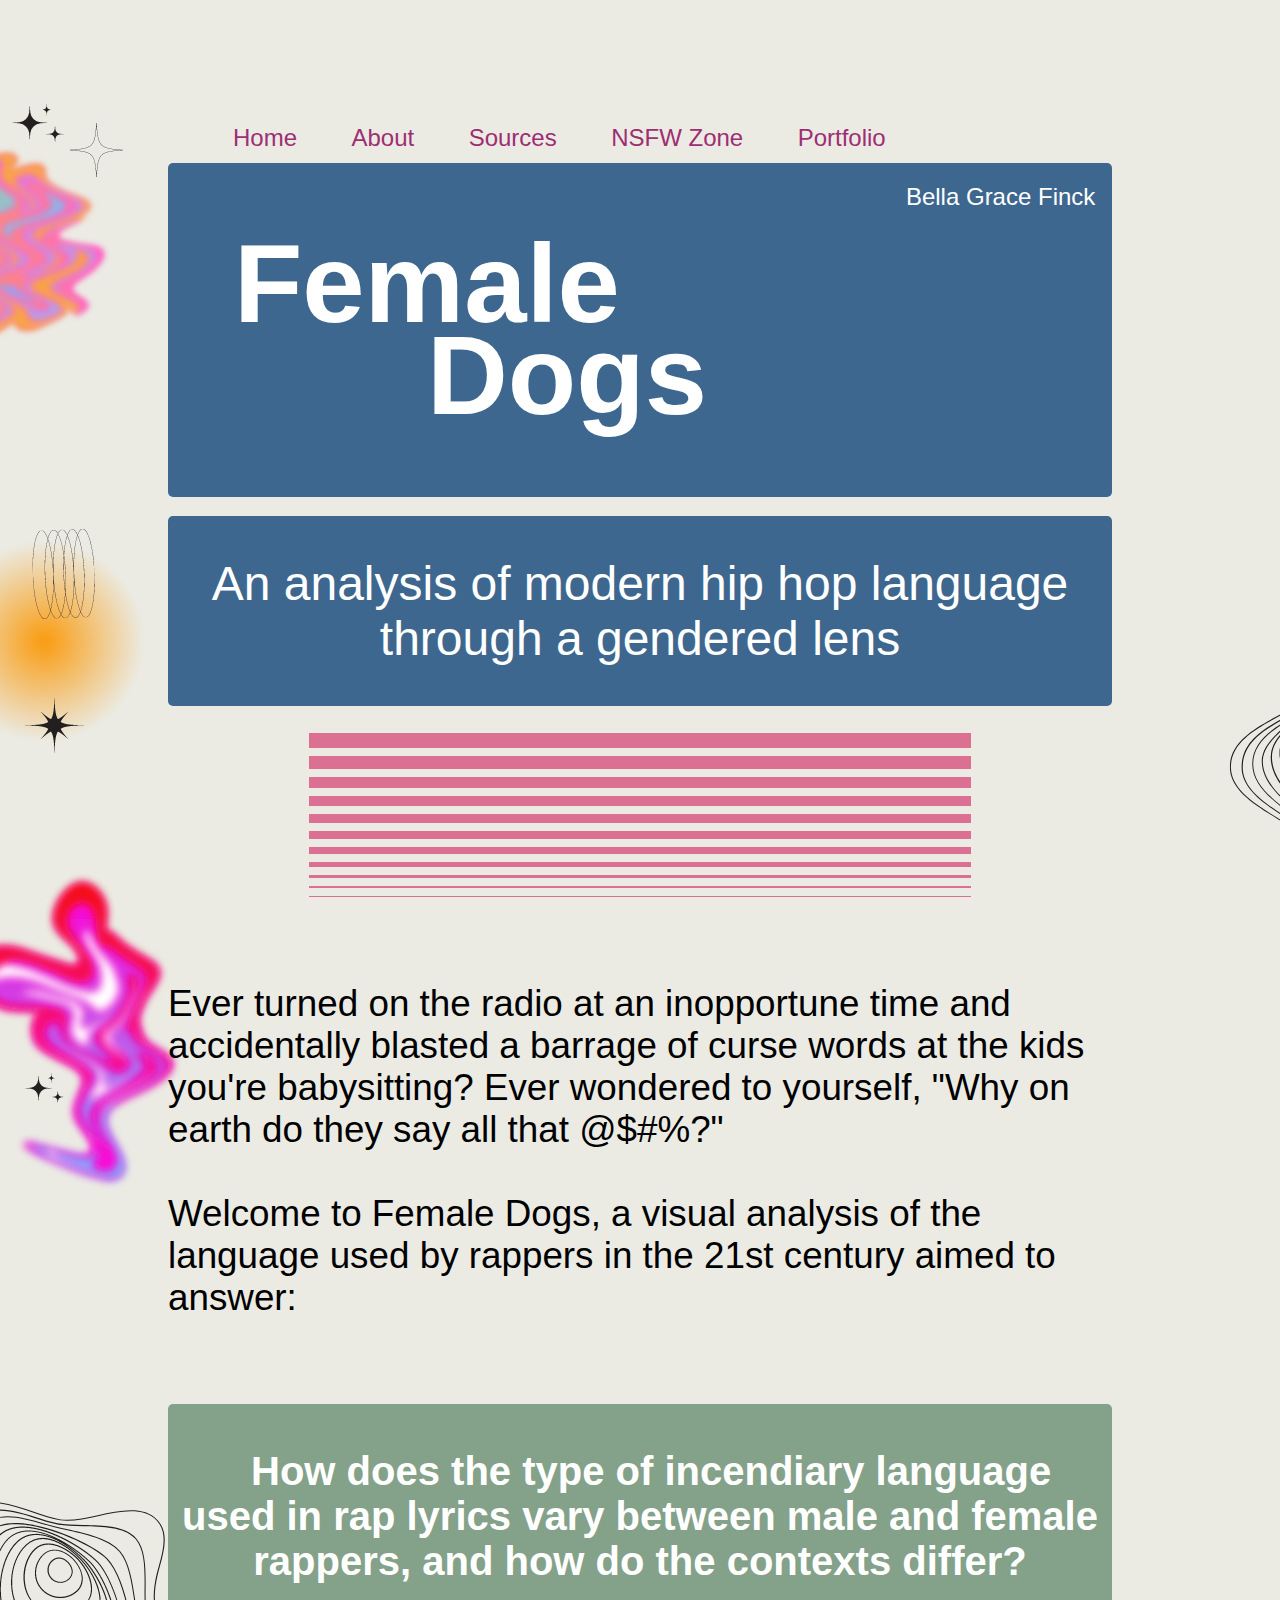
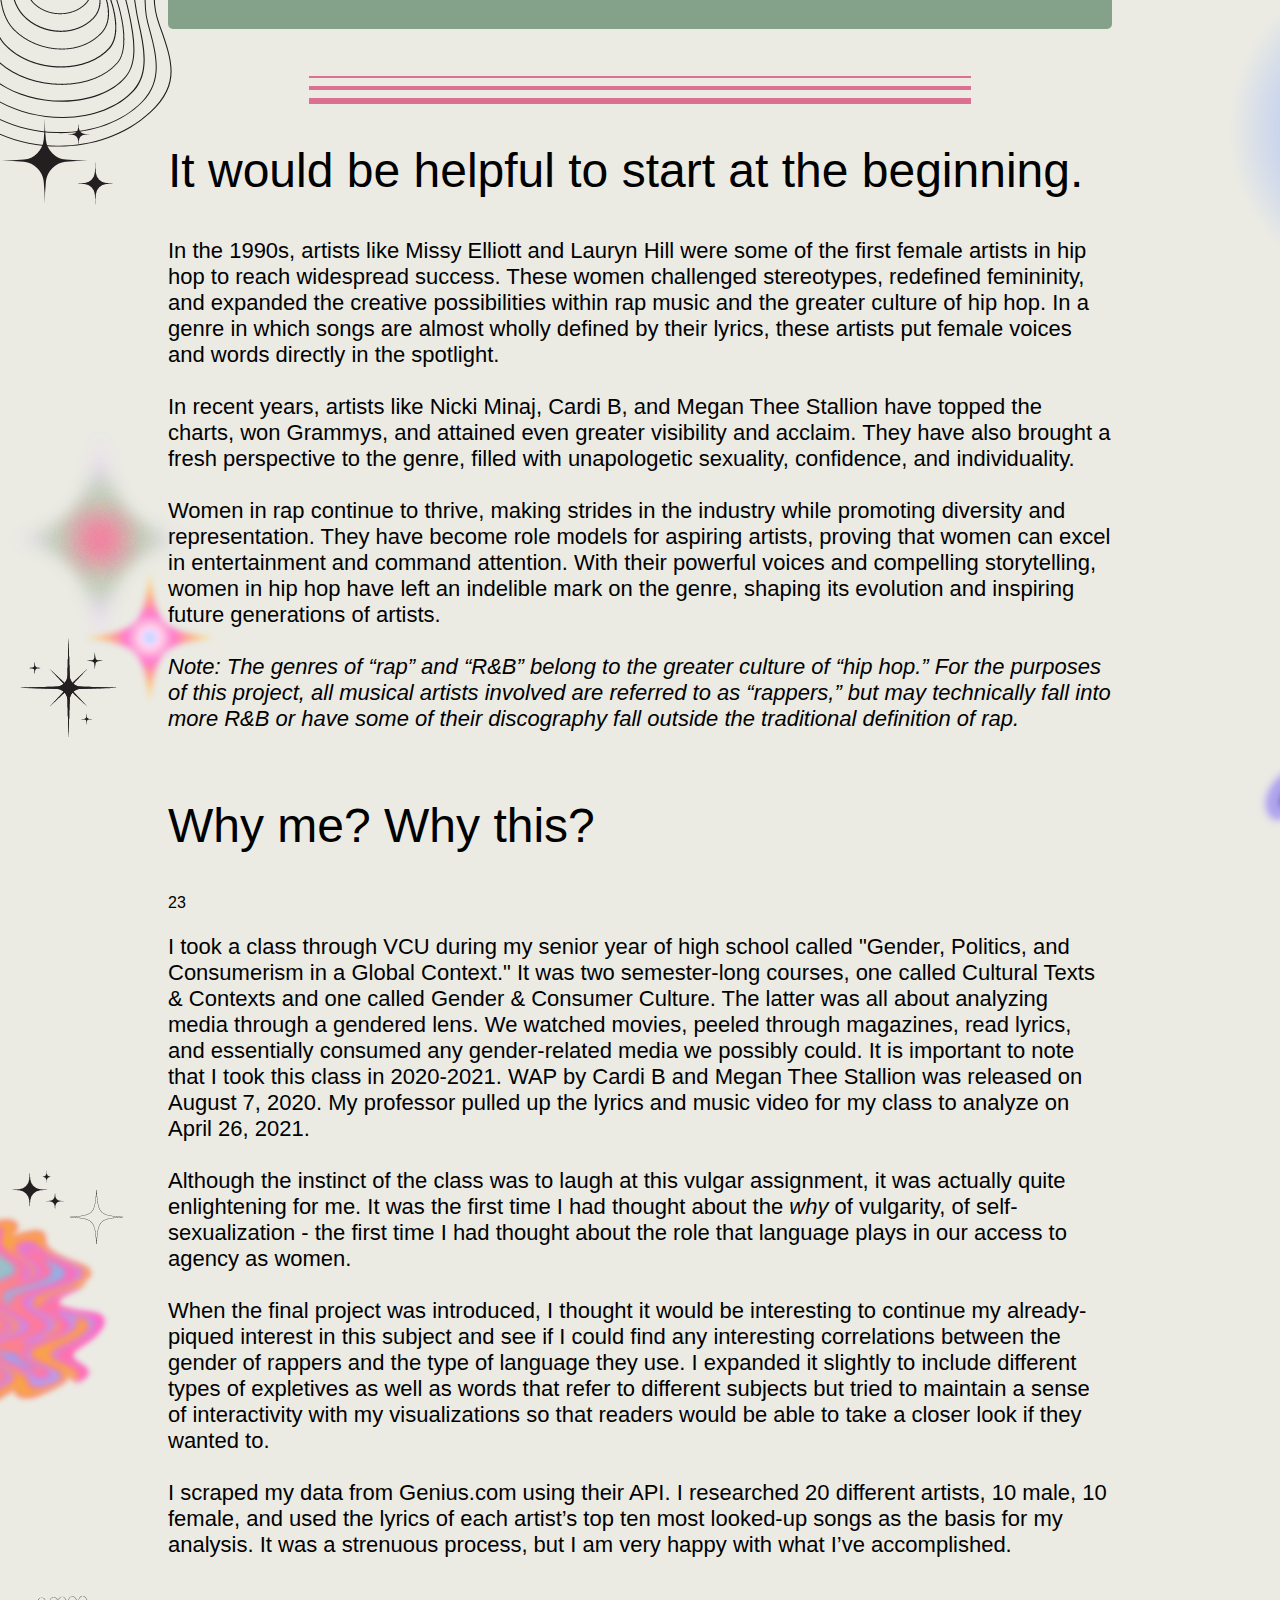
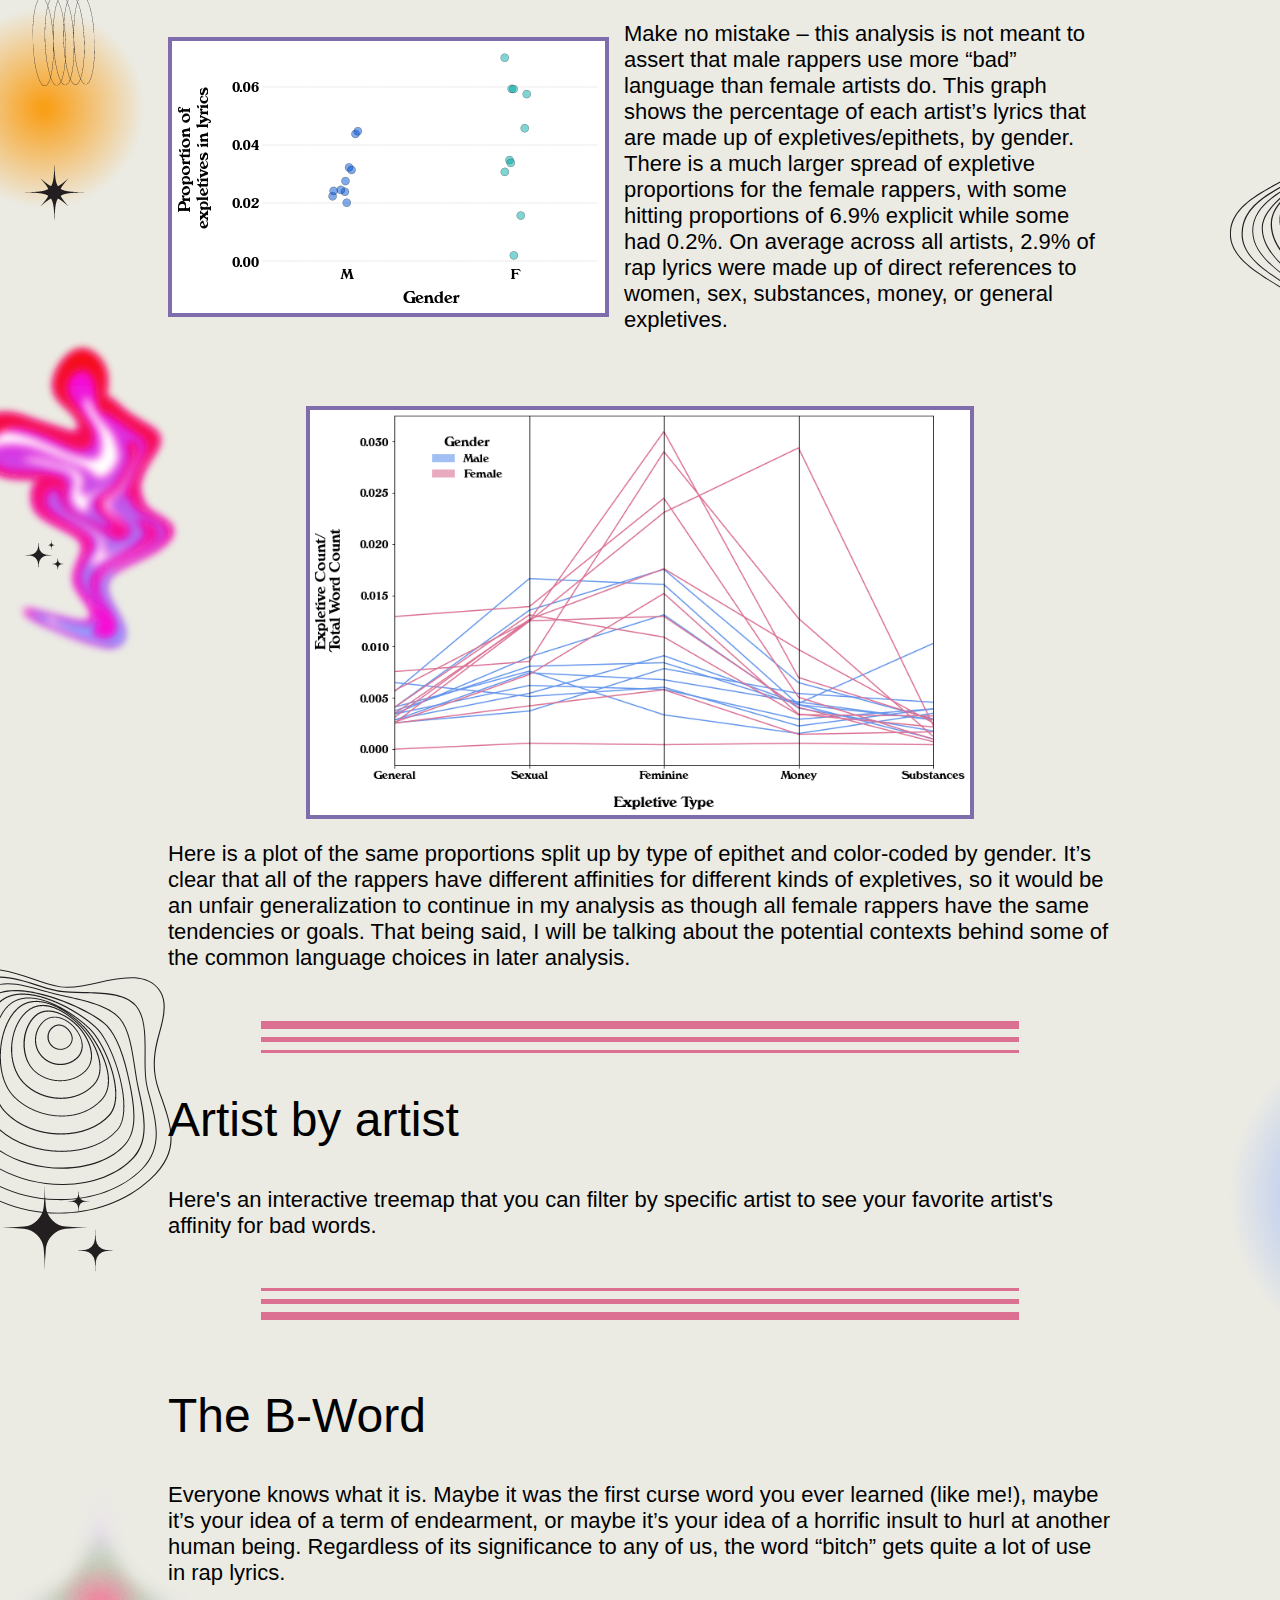
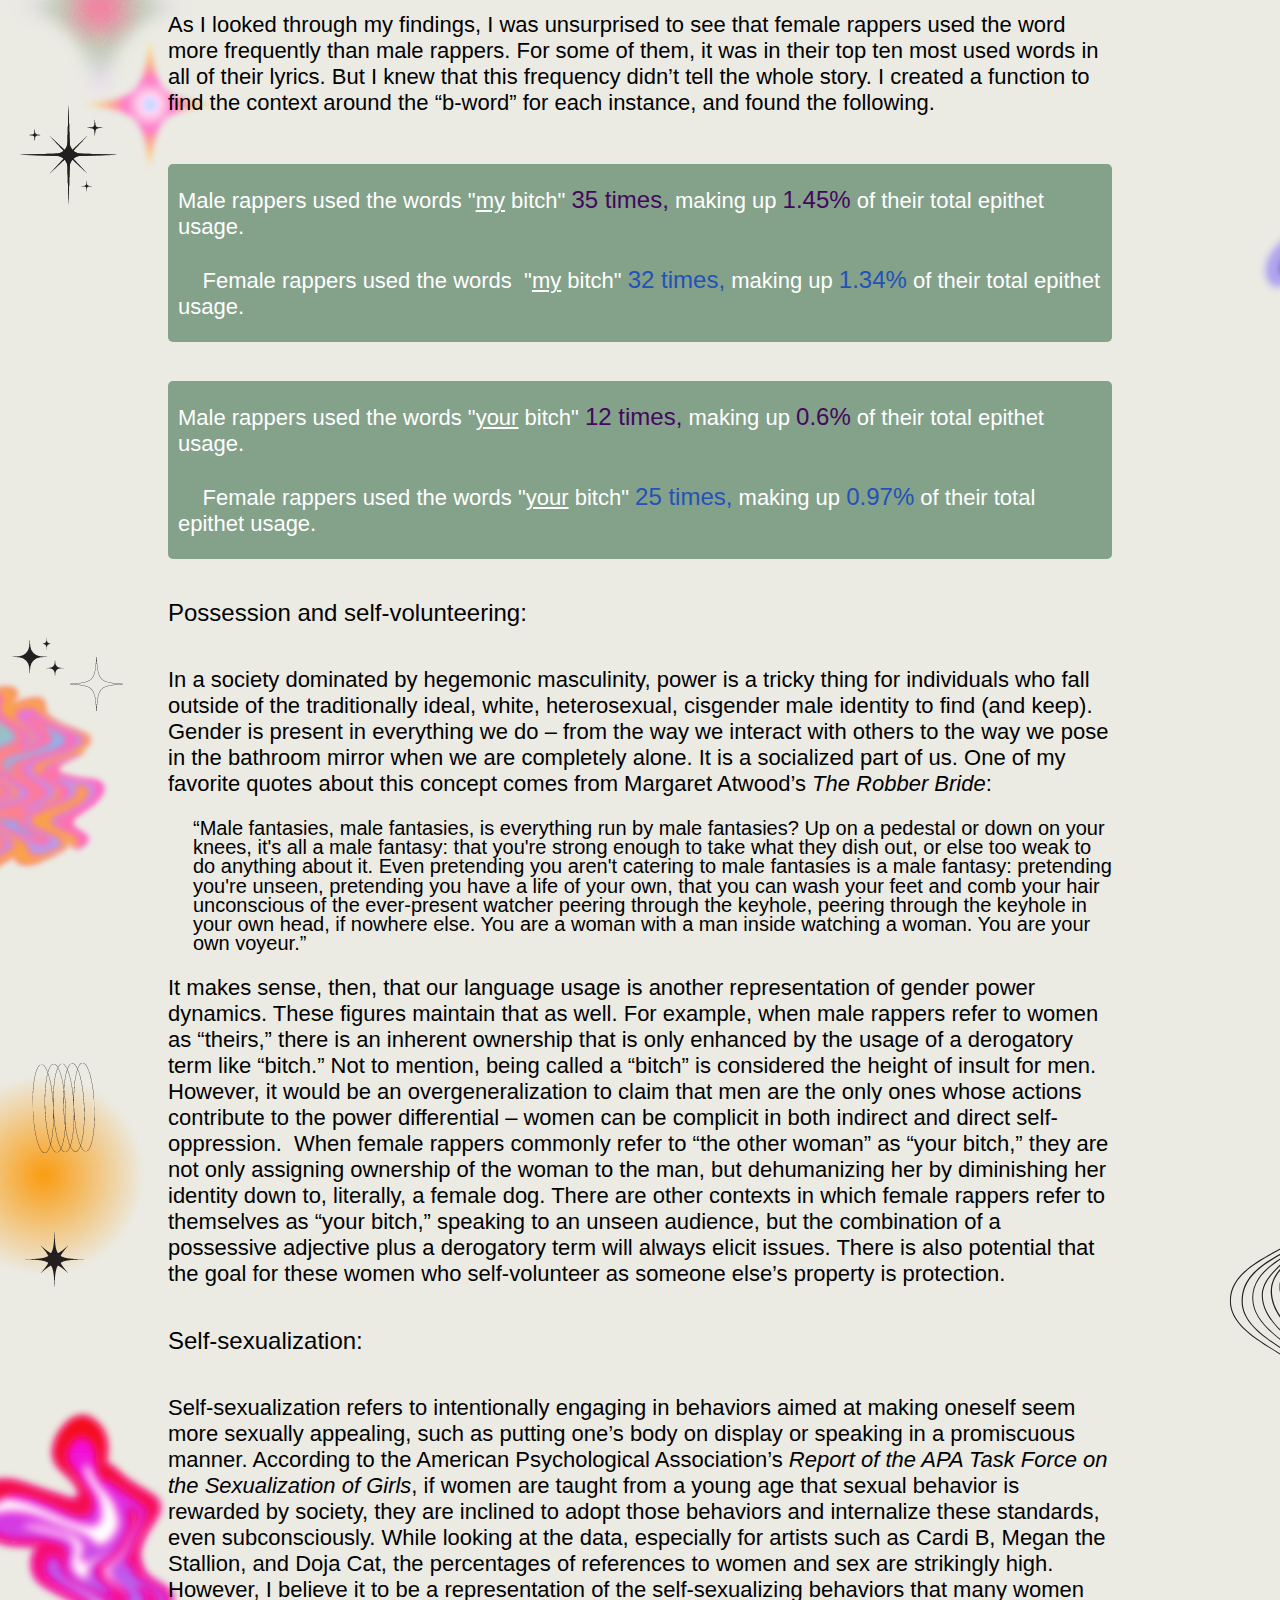
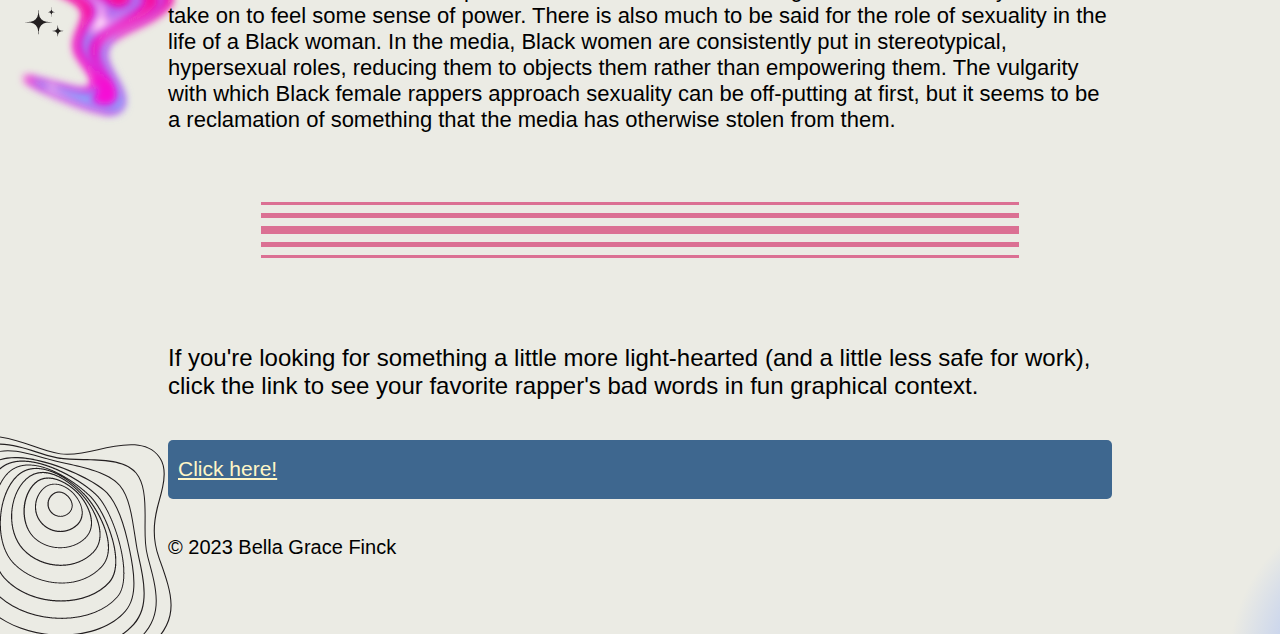
<file: female_dogs/fdindex.html>
<!DOCTYPE html>
<html>

    <head>
        <title>Female Dogs</title>
        <link rel="stylesheet" href="css/final_style.css">
    </head>
	<body>
    <header>
      <nav>
      <ul>
      <li><a href="./fdindex.html">Home</a></li>
      <li><a href="./about.html">About</a></li>
      <li><a href="./sources.html">Sources</a></li>
      <li><a href="./nsfw.html">NSFW Zone</a></li>
      <li><a href="../index.html">Portfolio</a></li>
      </ul>
    </nav></header>
    
    <div class="title-box">
      <h1>Female 
        Dogs</h1>

      <h3> Bella Grace Finck </h3>
    </div>
<br>
    <div class="title-box">
      <h2>An analysis of modern hip hop language through a gendered lens</h2>
    </div>
	  <br>
	  <hr width = 70% size="15" color = PaleVioletRed noshade>
    <hr width = 70% size="13" color = PaleVioletRed noshade>
    <hr width = 70% size="11" color = PaleVioletRed noshade>
    <hr width = 70% size="10" color = PaleVioletRed noshade>
    <hr width = 70% size="9" color = PaleVioletRed noshade>
		<hr width = 70% size="8" color = PaleVioletRed noshade>
    <hr width = 70% size="7" color = PaleVioletRed noshade>
    <hr width = 70% size="5" color = PaleVioletRed noshade>
    <hr width = 70% size="3" color = PaleVioletRed noshade>
    <hr width = 70% size="2" color = PaleVioletRed noshade>
    <hr width = 70% size="1" color = PaleVioletRed noshade>
  <h6>Ever turned on the radio at an inopportune time and accidentally blasted a barrage of curse words at the kids you're babysitting? Ever wondered to yourself, "Why on earth do they say all that @$#%?" 
  
Welcome to Female Dogs, a visual analysis of the language used by rappers in the 21st century aimed to answer:</h6>
<div class = 'subtitle-box'><h7>
  How does the type of incendiary language used in rap lyrics vary between male and female rappers, and how do the contexts differ?

</h7></div>
<br>
<br>
<hr width = 70% size="2" color = PaleVioletRed noshade>
<hr width = 70% size="4" color = PaleVioletRed noshade>
<hr width = 70% size="6" color = PaleVioletRed noshade>
<h2>It would be helpful to start at the beginning.</h2>
<pre>In the 1990s, artists like Missy Elliott and Lauryn Hill were some of the first female artists in hip hop to reach widespread success. These women challenged stereotypes, redefined femininity, and expanded the creative possibilities within rap music and the greater culture of hip hop. In a genre in which songs are almost wholly defined by their lyrics, these artists put female voices and words directly in the spotlight.
  
In recent years, artists like Nicki Minaj, Cardi B, and Megan Thee Stallion have topped the charts, won Grammys, and attained even greater visibility and acclaim. They have also brought a fresh perspective to the genre, filled with unapologetic sexuality, confidence, and individuality.
  
Women in rap continue to thrive, making strides in the industry while promoting diversity and representation. They have become role models for aspiring artists, proving that women can excel in entertainment and command attention. With their powerful voices and compelling storytelling, women in hip hop have left an indelible mark on the genre, shaping its evolution and inspiring future generations of artists.
  
<i>Note: The genres of “rap” and “R&B” belong to the greater culture of “hip hop.” For the purposes of this project, all musical artists involved are referred to as “rappers,” but may technically fall into more R&B or have some of their discography fall outside the traditional definition of rap.</i>
  </pre>
<h2>Why me? Why this?</h2>23
<pre>I took a class through VCU during my senior year of high school called "Gender, Politics, and Consumerism in a Global Context." It was two semester-long courses, one called Cultural Texts & Contexts and one called Gender & Consumer Culture. The latter was all about analyzing media through a gendered lens. We watched movies, peeled through magazines, read lyrics, and essentially consumed any gender-related media we possibly could. It is important to note that I took this class in 2020-2021. WAP by Cardi B and Megan Thee Stallion was released on August 7, 2020. My professor pulled up the lyrics and music video for my class to analyze on April 26, 2021. 

Although the instinct of the class was to laugh at this vulgar assignment, it was actually quite enlightening for me. It was the first time I had thought about the <i>why</i> of vulgarity, of self-sexualization - the first time I had thought about the role that language plays in our access to agency as women. 
  
When the final project was introduced, I thought it would be interesting to continue my already-piqued interest in this subject and see if I could find any interesting correlations between the gender of rappers and the type of language they use. I expanded it slightly to include different types of expletives as well as words that refer to different subjects but tried to maintain a sense of interactivity with my visualizations so that readers would be able to take a closer look if they wanted to.

I scraped my data from Genius.com using their API. I researched 20 different artists, 10 male, 10 female, and used the lyrics of each artist’s top ten most looked-up songs as the basis for my analysis. It was a strenuous process, but I am very happy with what I’ve accomplished. 
  </pre>

<div class = "container">
  <img src="general.png" alt="General Expletive Usage" class = "image">
  <pre class = "text">Make no mistake – this analysis is not meant to assert that male rappers use more “bad” language than female artists do. This graph shows the percentage of each artist’s lyrics that are made up of expletives/epithets, by gender. There is a much larger spread of expletive proportions for the female rappers, with some hitting proportions of 6.9% explicit while some had 0.2%. On average across all artists, 2.9% of rap lyrics were made up of direct references to women, sex, substances, money, or general expletives. </pre>
</div>
<br>
<br>
<br>
<img src = "proportionpcp.png" alt = "Specific Expletive Parallel Coordinates" class = "center">
<pre>Here is a plot of the same proportions split up by type of epithet and color-coded by gender. It’s clear that all of the rappers have different affinities for different kinds of expletives, so it would be an unfair generalization to continue in my analysis as though all female rappers have the same tendencies or goals. That being said, I will be talking about the potential contexts behind some of the common language choices in later analysis.</pre>

<br>
<hr width = 80% size="8" color = PaleVioletRed noshade>
<hr width = 80% size="5" color = PaleVioletRed noshade>
<hr width = 80% size="3" color = PaleVioletRed noshade>


<h2>Artist by artist</h2>
<pre>Here's an interactive treemap that you can filter by specific artist to see your favorite artist's affinity for bad words.</pre>
<div class='tableauPlaceholder' id='viz1684102879907' style='position: relative'><noscript><a href='#'><img alt='Dashboard 1 ' src='https:&#47;&#47;public.tableau.com&#47;static&#47;images&#47;Ex&#47;ExpletiveProportion&#47;Dashboard1&#47;1_rss.png' style='border: none' /></a></noscript><object class='tableauViz'  style='display:none;'><param name='host_url' value='https%3A%2F%2Fpublic.tableau.com%2F' /> <param name='embed_code_version' value='3' /> <param name='site_root' value='' /><param name='name' value='ExpletiveProportion&#47;Dashboard1' /><param name='tabs' value='no' /><param name='toolbar' value='yes' /><param name='static_image' value='https:&#47;&#47;public.tableau.com&#47;static&#47;images&#47;Ex&#47;ExpletiveProportion&#47;Dashboard1&#47;1.png' /> <param name='animate_transition' value='yes' /><param name='display_static_image' value='yes' /><param name='display_spinner' value='yes' /><param name='display_overlay' value='yes' /><param name='display_count' value='yes' /><param name='language' value='en-US' /></object></div>                <script type='text/javascript'>                    var divElement = document.getElementById('viz1684102879907');                    var vizElement = divElement.getElementsByTagName('object')[0];                    if ( divElement.offsetWidth > 800 ) { vizElement.style.width='1000px';vizElement.style.height='827px';} else if ( divElement.offsetWidth > 500 ) { vizElement.style.width='1000px';vizElement.style.height='827px';} else { vizElement.style.width='100%';vizElement.style.height='727px';}                     var scriptElement = document.createElement('script');                    scriptElement.src = 'https://public.tableau.com/javascripts/api/viz_v1.js';                    vizElement.parentNode.insertBefore(scriptElement, vizElement);                </script><br>
<hr width = 80% size="3" color = PaleVioletRed noshade>
<hr width = 80% size="5" color = PaleVioletRed noshade>
<hr width = 80% size="8" color = PaleVioletRed noshade>
<br>
<h2>The B-Word</h2>
<pre>Everyone knows what it is. Maybe it was the first curse word you ever learned (like me!), maybe it’s your idea of a term of endearment, or maybe it’s your idea of a horrific insult to hurl at another human being. Regardless of its significance to any of us, the word “bitch” gets quite a lot of use in rap lyrics. 

As I looked through my findings, I was unsurprised to see that female rappers used the word more frequently than male rappers. For some of them, it was in their top ten most used words in all of their lyrics. But I knew that this frequency didn’t tell the whole story. I created a function to find the context around the “b-word” for each instance, and found the following. 
  </pre>

<div class = "subtitle-box"> 
  <pre>Male rappers used the words "<u>my</u> bitch" <span class = "big1">35 times,</span> making up <span class = "big1">1.45%</span> of their total epithet usage.

    Female rappers used the words  "<u>my</u> bitch" <span class = "big2">32 times,</span> making up <span class = "big2">1.34%</span> of their total epithet usage.</pre>
</div>
<br>
<br>
<div class = "subtitle-box"> 
  <pre>Male rappers used the words "<u>your</u> bitch" <span class = "big1">12 times,</span> making up <span class = "big1">0.6%</span> of their total epithet usage.

    Female rappers used the words "<u>your</u> bitch" <span class = "big2">25 times,</span> making up <span class = "big2">0.97%</span> of their total epithet usage.</pre>
</div>
<h5>Possession and self-volunteering:</h5>
<pre>In a society dominated by hegemonic masculinity, power is a tricky thing for individuals who fall outside of the traditionally ideal, white, heterosexual, cisgender male identity to find (and keep). Gender is present in everything we do – from the way we interact with others to the way we pose in the bathroom mirror when we are completely alone. It is a socialized part of us. One of my favorite quotes about this concept comes from Margaret Atwood’s <i>The Robber Bride</i>:</pre>
<p style="margin-left: 25px;">“Male fantasies, male fantasies, is everything run by male fantasies? Up on a pedestal or down on your knees, it's all a male fantasy: that you're strong enough to take what they dish out, or else too weak to do anything about it. Even pretending you aren't catering to male fantasies is a male fantasy: pretending you're unseen, pretending you have a life of your own, that you can wash your feet and comb your hair unconscious of the ever-present watcher peering through the keyhole, peering through the keyhole in your own head, if nowhere else. You are a woman with a man inside watching a woman. You are your own voyeur.”</p>
<pre>It makes sense, then, that our language usage is another representation of gender power dynamics. These figures maintain that as well. For example, when male rappers refer to women as “theirs,” there is an inherent ownership that is only enhanced by the usage of a derogatory term like “bitch.” Not to mention, being called a “bitch” is considered the height of insult for men. However, it would be an overgeneralization to claim that men are the only ones whose actions contribute to the power differential – women can be complicit in both indirect and direct self-oppression.  When female rappers commonly refer to “the other woman” as “your bitch,” they are not only assigning ownership of the woman to the man, but dehumanizing her by diminishing her identity down to, literally, a female dog. There are other contexts in which female rappers refer to themselves as “your bitch,” speaking to an unseen audience, but the combination of a possessive adjective plus a derogatory term will always elicit issues. There is also potential that the goal for these women who self-volunteer as someone else’s property is protection.</pre>
<h5>Self-sexualization:</h5>
<pre>Self-sexualization refers to intentionally engaging in behaviors aimed at making oneself seem more sexually appealing, such as putting one’s body on display or speaking in a promiscuous manner. According to the American Psychological Association’s <i>Report of the APA Task Force on the Sexualization of Girls</i>, if women are taught from a young age that sexual behavior is rewarded by society, they are inclined to adopt those behaviors and internalize these standards, even subconsciously. While looking at the data, especially for artists such as Cardi B, Megan the Stallion, and Doja Cat, the percentages of references to women and sex are strikingly high. However, I believe it to be a representation of the self-sexualizing behaviors that many women take on to feel some sense of power. There is also much to be said for the role of sexuality in the life of a Black woman. In the media, Black women are consistently put in stereotypical, hypersexual roles, reducing them to objects them rather than empowering them. The vulgarity with which Black female rappers approach sexuality can be off-putting at first, but it seems to be a reclamation of something that the media has otherwise stolen from them. </pre>
<br>
<br>
<hr width = 80% size="3" color = PaleVioletRed noshade>
<hr width = 80% size="5" color = PaleVioletRed noshade>
<hr width = 80% size="8" color = PaleVioletRed noshade>
<hr width = 80% size="5" color = PaleVioletRed noshade>
<hr width = 80% size="3" color = PaleVioletRed noshade>
<br>
<br>
<h5>If you're looking for something a little more light-hearted (and a little less safe for work), click the link to see your favorite rapper's bad words in fun graphical context.</h5>
<div class = "title-box"><a href = "nsfw.html"><h3>Click here!</h3></a></div>
<br>
<br>
<p>© 2023 Bella Grace Finck </p>
<br>
<br>
<br>

</body>
</html>
</file>
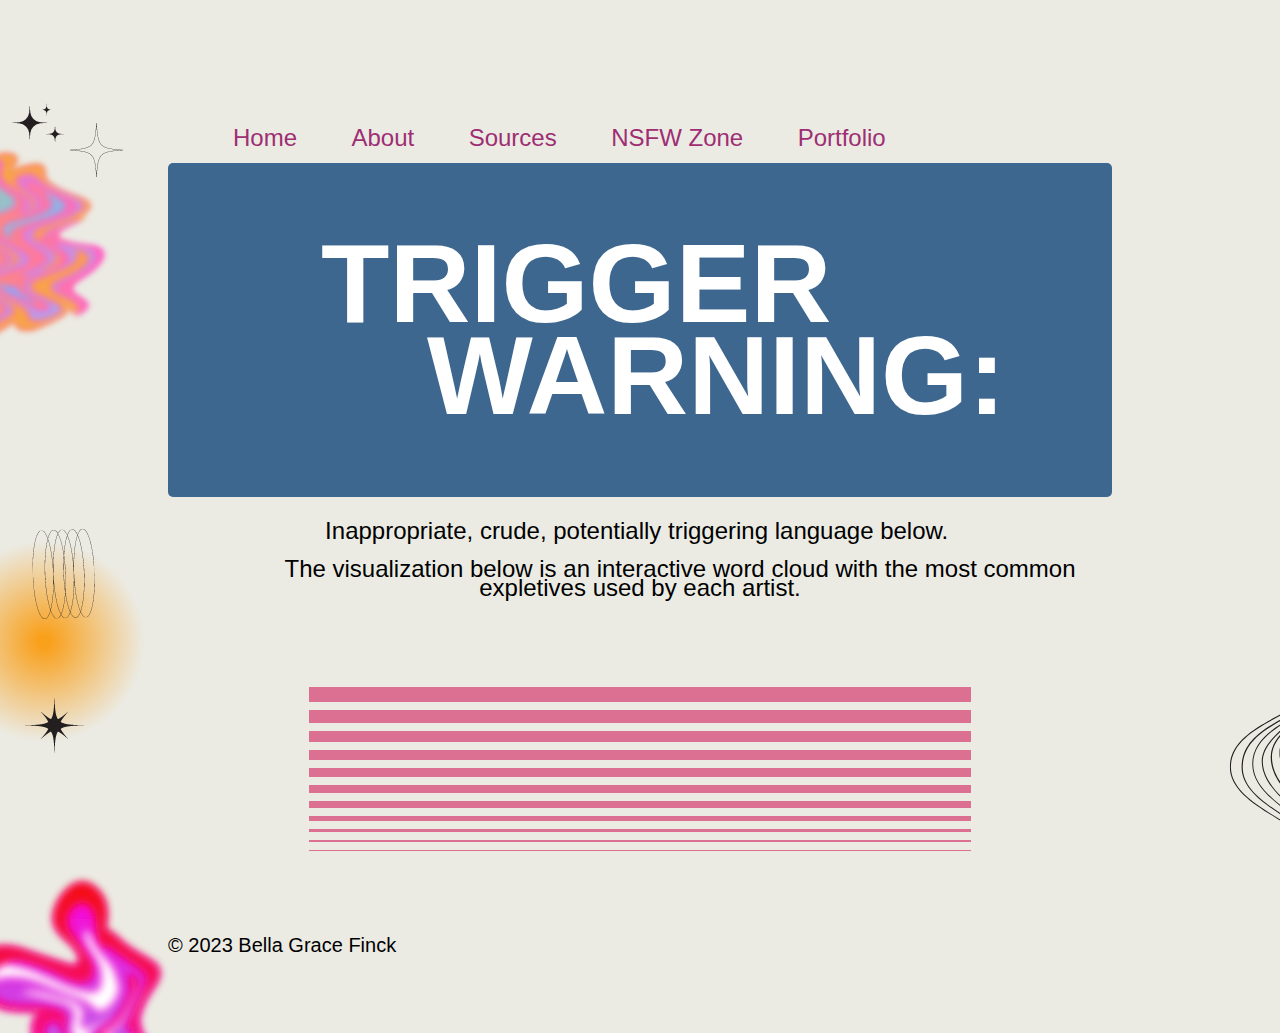
<file: female_dogs/nsfw.html>
<!DOCTYPE html>
<html>

    <head>
        <title>NSFW Zone</title>
        <link rel="stylesheet" href="css/final_style.css">
    </head>
	<body>
        <header>
            <nav>
            <ul>
                <li><a href="./fdindex.html">Home</a></li>
                <li><a href="./about.html">About</a></li>
                <li><a href="./sources.html">Sources</a></li>
                <li><a href="./nsfw.html">NSFW Zone</a></li>
                <li><a href="../index.html">Portfolio</a></li>
            </ul>
          </nav></header>
        <div class="title-box">
        <h1>TRIGGER 
        WARNING:</h1></div>
        <h3>Inappropriate, crude, potentially triggering language below. 

            The visualization below is an interactive word cloud with the most common expletives used by each artist.</h3>
        <br>
        <br>
        <br>
        <hr width = 70% size="15" color = PaleVioletRed noshade>
        <hr width = 70% size="13" color = PaleVioletRed noshade>
        <hr width = 70% size="11" color = PaleVioletRed noshade>
        <hr width = 70% size="10" color = PaleVioletRed noshade>
        <hr width = 70% size="9" color = PaleVioletRed noshade>
		<hr width = 70% size="8" color = PaleVioletRed noshade>
        <hr width = 70% size="7" color = PaleVioletRed noshade>
        <hr width = 70% size="5" color = PaleVioletRed noshade>
        <hr width = 70% size="3" color = PaleVioletRed noshade>
        <hr width = 70% size="2" color = PaleVioletRed noshade>
        <hr width = 70% size="1" color = PaleVioletRed noshade>
        <br>
        <br>
        
        <div class='tableauPlaceholder' id='viz1684121407915' style='position: relative'><noscript><a href='#'><img alt='NSFW Zone ' src='https:&#47;&#47;public.tableau.com&#47;static&#47;images&#47;NS&#47;NSFWZone&#47;NSFWZone&#47;1_rss.png' style='border: none' /></a></noscript><object class='tableauViz'  style='display:none;'><param name='host_url' value='https%3A%2F%2Fpublic.tableau.com%2F' /> <param name='embed_code_version' value='3' /> <param name='site_root' value='' /><param name='name' value='NSFWZone&#47;NSFWZone' /><param name='tabs' value='no' /><param name='toolbar' value='yes' /><param name='static_image' value='https:&#47;&#47;public.tableau.com&#47;static&#47;images&#47;NS&#47;NSFWZone&#47;NSFWZone&#47;1.png' /> <param name='animate_transition' value='yes' /><param name='display_static_image' value='yes' /><param name='display_spinner' value='yes' /><param name='display_overlay' value='yes' /><param name='display_count' value='yes' /><param name='language' value='en-US' /><param name='filter' value='publish=yes' /></object></div>                <script type='text/javascript'>                    var divElement = document.getElementById('viz1684121407915');                    var vizElement = divElement.getElementsByTagName('object')[0];                    if ( divElement.offsetWidth > 800 ) { vizElement.style.width='100%';vizElement.style.height=(divElement.offsetWidth*0.75)+'px';} else if ( divElement.offsetWidth > 500 ) { vizElement.style.width='100%';vizElement.style.height=(divElement.offsetWidth*0.75)+'px';} else { vizElement.style.width='100%';vizElement.style.height='727px';}                     var scriptElement = document.createElement('script');                    scriptElement.src = 'https://public.tableau.com/javascripts/api/viz_v1.js';                    vizElement.parentNode.insertBefore(scriptElement, vizElement);                </script> 
        <br>
        <br>
        <p>© 2023 Bella Grace Finck </p>
        <br>
        <br>
        <br>
    
    </body>
</file>
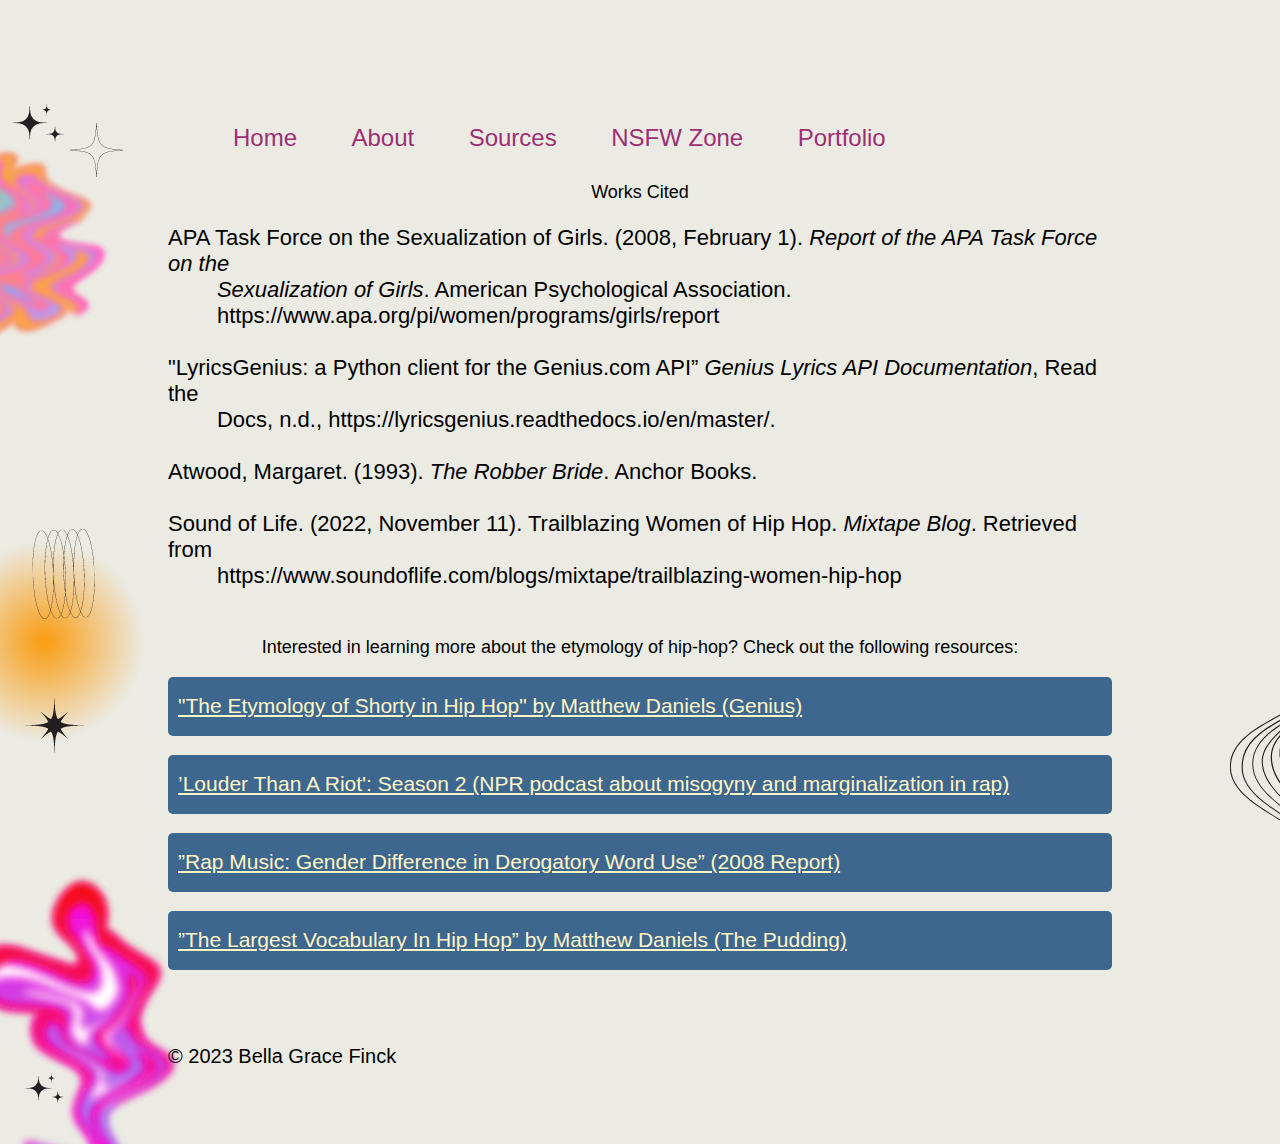
<file: female_dogs/sources.html>
<!DOCTYPE html>
<html>

    <head>
        <title>Sources</title>
        <link rel="stylesheet" href="css/final_style.css">
    </head>
	<body>
        <header>
            <nav>
            <ul>
                <li><a href="./fdindex.html">Home</a></li>
                <li><a href="./about.html">About</a></li>
                <li><a href="./sources.html">Sources</a></li>
                <li><a href="./nsfw.html">NSFW Zone</a></li>
                <li><a href="../index.html">Portfolio</a></li>
            </ul>
          </nav></header>
<br>
<div class = 'subtitle2'>Works Cited</div>
<pre>
APA Task Force on the Sexualization of Girls. (2008, February 1). <i>Report of the APA Task Force on the
        Sexualization of Girls</i>. American Psychological Association. 
        https://www.apa.org/pi/women/programs/girls/report

"LyricsGenius: a Python client for the Genius.com API” <i>Genius Lyrics API Documentation</i>, Read the 
        Docs, n.d., https://lyricsgenius.readthedocs.io/en/master/.

Atwood, Margaret. (1993). <i>The Robber Bride</i>. Anchor Books.

Sound of Life. (2022, November 11). Trailblazing Women of Hip Hop. <i>Mixtape Blog</i>. Retrieved from 
        https://www.soundoflife.com/blogs/mixtape/trailblazing-women-hip-hop

</pre>

<div class = 'subtitle2'>Interested in learning more about the etymology of hip-hop? Check out the following resources:</div>
<br>
<div class = "title-box"><a href = "https://genius.com/Matthew-daniels-the-etymology-of-shorty-in-hip-hop-annotated"><h3>"The Etymology of Shorty in Hip Hop" by Matthew Daniels (Genius)</h3></a></div>        
<br>
<div class = "title-box" color = red><a href = "https://www.wbur.org/hereandnow/2023/03/30/louder-than-a-riot-hip-hop"><h3>’Louder Than A Riot': Season 2 (NPR podcast about misogyny and marginalization in rap)</h3></a></div>
<br>
<div class = "title-box"><a href = "https://digitalcommons.odu.edu/cgi/viewcontent.cgi?article=1019&context=sociology_criminaljustice_fac_pubs"><h3>”Rap Music: Gender Difference in Derogatory Word Use” (2008 Report)</h3></a></div>
<br>
<div class = "title-box"><a href = "https://pudding.cool/projects/vocabulary/index.html"><h3>”The Largest Vocabulary In Hip Hop” by Matthew Daniels (The Pudding)</h3></a></div>
        <br>
        <br>
        <br>
        <br>
        <p>© 2023 Bella Grace Finck </p>
        <br>
        <br>
        <br>
    </body>
</file>
<file: female_dogs/css/final_style.css>
/* basic elements */
html {
	margin: 25;
	padding: 15;
	height: 100%;
    padding-left: 50px;
    padding-right: 50px;
	}

body { 
	font: 100% Verdana, sans-serif;
	line-height: 1.2em;
	color: #000000; 
	height:100%;
    margin: 10%;
    align-items: center;
    margin-right: 10%;
    background-image: url('./big.png');
    background-repeat: repeat-y;
    background-size:auto ;
    }

img {
        border: 4px solid rgb(126, 108, 173); 
        size: initial;
        align-self: center;
      }

img2 {
        size: initial;
        align-self: center;
        align-content: center;
      }
header {  
        background-color: transparent;  
        position: relative;  
        left: 0;  
        right: 0;  
        top: 5px;
        padding-bottom: 15px;  
        height: 30px;  
        display: flex;  
        align-items: center;  
        }  
header * {  
    display: inline;  
    }  
header li {  
    margin: 25px;  
    }  
header li a {  
    color: rgb(158, 46, 115);  
    font: 100% Georgia, Helvetica;
    font-weight: lighter;
    text-align: center;
    font-size: 24px; 
    text-decoration: none;
}
a {
    color: rgb(255, 246, 198);
    font: 100% Georgia, Helvetica;
    font-weight: lighter;
    text-align: right;
    font-size: 14px;
}

pre {
    display: block;
	font: 100% Georgia, Helvetica;
	white-space: pre-wrap;
    font-size: 22px;
    line-height: normal;
	margin: 1em 0;
    }
p { 
    margin-top: 0; 
    text-align: left;
    font-size: 20px;
    }
        
h1 { 
     font: bold 2em Arial, Helvetica, sans-serif;
     letter-spacing: 0em;
     white-space: pre; 
     line-height: 0.82;
     font-size: 700%;
    }

    h2 { 
        font: normal 2em Arial, Helvetica, sans-serif;
        letter-spacing: 0em;
        white-space: pre-wrap; 
        font-size: 300%;
       }

    h6 { 
        font: normal 2em Arial, Helvetica, sans-serif;
        letter-spacing: 0em;
        white-space: pre-wrap; 
        font-size: 230%;
       }
    
    h7 { 
        font: bolder 2em Arial, Helvetica, sans-serif;
        letter-spacing: 0em;
        text-align:center;
        white-space: pre-wrap; 
        font-size: 250%;
       }
    
    
h3 { 
    font: normal 1.4em Arial, Helvetica, sans-serif;
    letter-spacing: 0em; 
    text-align:center;
    line-height: .8;
    white-space: pre-wrap;
    margin-bottom: 1em;
    font-size: 150%;
    }

h4 { 
        font: normal 1.4em Arial, Helvetica, sans-serif;
        letter-spacing: 0em; 
        text-align:left;
        white-space: pre-wrap;
        margin-bottom: 1em;
        font-size: 100%;
        }
h5 { 
            font: normal 2em Arial, Helvetica, sans-serif;
            letter-spacing: 0em;
            white-space: pre-wrap; 
            font-size: 150%;
           }

quote {
    font: normal 2em Arial, Helvetica, sans-serif;
    letter-spacing: 0em;
    white-space: pre-wrap; 
    font-size: 100%;
    margin-left: 150px;
}

.center {
    display: block;
    margin-left: auto;
    margin-right: auto;
    width: 70%;
  }

.big1 {
    font-size: 24px;
    color: rgb(67, 7, 95);
}
.big2 {
    font-size: 24px;
    color: rgb(34, 82, 185);
}

.name {
    font: normal 2em Arial, Helvetica, sans-serif;
    font-size: 26px;
    color:rgb(82, 90, 9)
}

.description {
    font: normal 2em Arial, Helvetica, sans-serif;
    font-size: 22px;
    color:olive 
}

.title-box {
    background-color: #3e678f;
    color: #fff;
    padding: 0px 10px; 
    border-radius: 5px;
    display: flex;
    justify-content: space-between;
    text-align: center;
    }
    
    .subtitle-box {
        background-color: #84a18a;
        color: #fff;
        padding: 0px 10px; 
        border-radius: 5px;
        display: flex;
        justify-content: space-between;
        }

.column {
    background-color: #3e678f;
    float: left;
    width: 35%;
    padding: 0.1em;
    }

.subtitle {
    font: normal 1.4em Arial, Helvetica, sans-serif;
    font-size: 18px;
    margin-top:auto; }

    .subtitle2 {
        font: normal 1.4em Arial, Helvetica, sans-serif;
        font-size: 18px;
        text-align: center;
        margin-top:auto; }

.container {
    display: flex;
    align-items: center;
    justify-content: space-evenly;
    }
.subcontainer {
    display: flex;
    align-items: center;
    margin: 25px;

}

.image {
    flex-shrink: 100;
    align-items: center;
    }

.text{
    margin: 15px;
}
</file>
<file: css/final_style.css>
/* basic elements */
html {
	margin: 25;
	padding: 15;
	height: 100%;
    padding-left: 50px;
    padding-right: 50px;
	}

body { 
	font: 100% Arial, sans-serif;
	line-height: 1.2em;
	color: #000000; 
	height:100%;
    margin: 10%;
    align-items: center;
    margin-right: 10%;
    background-image: url('./big.png');
    background-repeat: repeat-y;
    background-size:auto ;
    }

img {
        border: 4px solid rgb(126, 108, 173); 
        size: initial;
        align-self: center;
      }

img2 {
        size: initial;
        align-self: center;
        align-content: center;
      }
header {  
        background-color: transparent;  
        position: relative;  
        left: 0;  
        right: 0;  
        top: 5px;
        padding-bottom: 15px;  
        height: 30px;  
        display: flex;  
        align-items: center;  
        }  
header * {  
    display: inline;  
    }  
header li {  
    margin: 25px;  
    }  
header li a {  
    color: rgb(158, 46, 115);  
    font: 100% Arial, Helvetica, sans-serif;
    font-weight: lighter;
    text-align: center;
    font-size: 24px; 
    text-decoration: none;
}
a {
    color: rgb(255, 246, 198);
    font: 100% Arial, Helvetica, sans-serif;
    font-weight: lighter;
    text-align: right;
    font-size: 14px;
}

pre {
    display: block;
	font-family: Arial, Helvetica, sans-serif;
	white-space: pre-wrap;
    font-size: 22px;
    line-height: normal;
	margin: 1em 0;
    }
p { 
    margin-top: 0; 
    text-align: left;
    font-size: 20px;
    }
        
h1 { 
     font: bold 2em Arial, Helvetica, sans-serif;
     letter-spacing: 0em;
     white-space: pre; 
     line-height: 0.82;
     font-size: 700%;
    }

    h2 { 
        font: normal 2em Arial, Helvetica, sans-serif;
        letter-spacing: 0em;
        white-space: pre-wrap; 
        font-size: 300%;
       }

    h6 { 
        font: normal 2em Arial, Helvetica, sans-serif;
        letter-spacing: 0em;
        white-space: pre-wrap; 
        font-size: 230%;
       }
    
    h7 { 
        font: bolder 2em Arial, Helvetica, sans-serif;
        letter-spacing: 0em;
        text-align:center;
        white-space: pre-wrap; 
        font-size: 250%;
       }
    
    
h3 { 
    font: normal 1.4em Arial, Helvetica, sans-serif;
    letter-spacing: 0em; 
    text-align:center;
    line-height: .8;
    white-space: pre-wrap;
    margin-bottom: 1em;
    font-size: 150%;
    }

h4 { 
        font: normal 1.4em Arial, Helvetica, sans-serif;
        letter-spacing: 0em; 
        text-align:left;
        white-space: pre-wrap;
        margin-bottom: 1em;
        font-size: 100%;
        }
h5 { 
            font: normal 2em Arial, Helvetica, sans-serif;
            letter-spacing: 0em;
            white-space: pre-wrap; 
            font-size: 150%;
           }

quote {
    font: normal 2em Arial, Helvetica, sans-serif;
    letter-spacing: 0em;
    white-space: pre-wrap; 
    font-size: 100%;
    margin-left: 150px;
}

.center {
    display: block;
    margin-left: auto;
    margin-right: auto;
    width: 70%;
  }

.big1 {
    font-size: 24px;
    color: rgb(67, 7, 95);
}
.big2 {
    font-size: 24px;
    color: rgb(34, 82, 185);
}

.name {
    font: normal 2em Arial, Helvetica, sans-serif;
    font-size: 26px;
    color:rgb(82, 90, 9)
}

.description {
    font: normal 2em Arial, Helvetica, sans-serif;
    font-size: 22px;
    color:olive 
}

.title-box {
    background-color: #3e678f;
    color: #fff;
    padding: 0px 10px; 
    border-radius: 5px;
    display: flex;
    justify-content: space-between;
    text-align: center;
    }
    
    .subtitle-box {
        background-color: #84a18a;
        color: #fff;
        padding: 0px 10px; 
        border-radius: 5px;
        display: flex;
        justify-content: space-between;
        }

.column {
    background-color: #3e678f;
    float: left;
    width: 35%;
    padding: 0.1em;
    }

.subtitle {
    font: normal 1.4em Arial, Helvetica, sans-serif;
    font-size: 18px;
    margin-top:auto; }

    .subtitle2 {
        font: normal 1.4em Arial, Helvetica, sans-serif;
        font-size: 18px;
        text-align: center;
        margin-top:auto; }

.container {
    display: flex;
    align-items: center;
    justify-content: space-evenly;
    }
.subcontainer {
    display: flex;
    align-items: center;
    margin: 25px;

}

.image {
    flex-shrink: 100;
    align-items: center;
    }

.text{
    margin: 15px;
}
</file>
